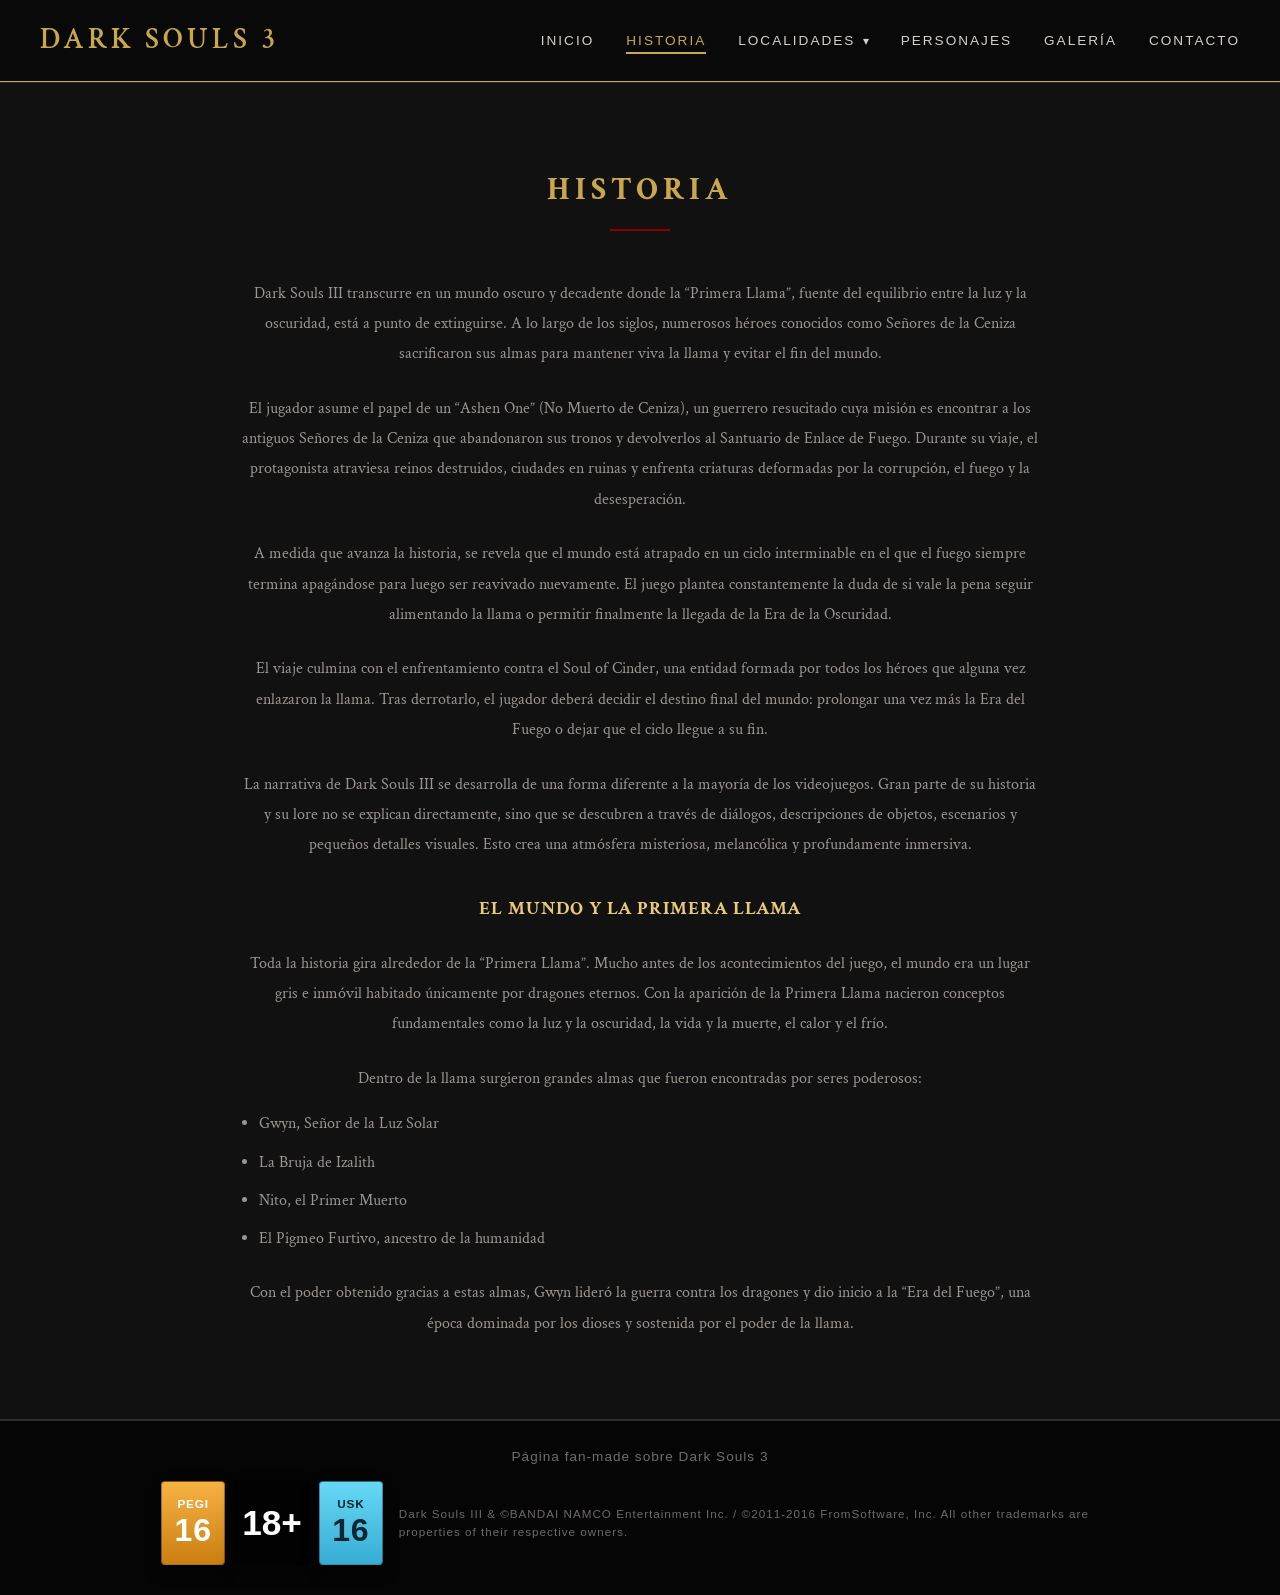
<file: historia.html>
<!DOCTYPE html>
<html lang="es">

<head>
    <meta charset="UTF-8">
    <meta name="viewport" content="width=device-width, initial-scale=1.0">
    <title>Dark Souls 3 - Historia</title>
    <link rel="preconnect" href="https://fonts.googleapis.com">
    <link rel="preconnect" href="https://fonts.gstatic.com" crossorigin>
    <link href="https://fonts.googleapis.com/css2?family=Crimson+Text:ital,wght@0,400;0,600;1,400&display=swap"
        rel="stylesheet">
    <link rel="stylesheet" href="css/styles.css">
</head>

<body>

    <!-- ===== HEADER ===== -->
    <header class="header">
        <div class="header-inner">
            <a href="index.html" class="logo">Dark Souls 3</a>
            <button class="nav-toggle" aria-label="Abrir menú" aria-expanded="false">
                <span></span>
                <span></span>
                <span></span>
            </button>
            <nav class="nav">
                <ul class="nav-lista">
                    <li><a href="index.html" class="nav-link">Inicio</a></li>
                    <li><a href="historia.html" class="nav-link nav-link--activo">Historia</a></li>
                    <li class="nav-item nav-item--dropdown">
                        <button type="button" class="nav-link nav-dropdown-toggle"
                            aria-expanded="false">Localidades</button>
                        <div class="nav-megamenu" id="nav-megamenu-localidades"></div>
                    </li>
                    <li><a href="personajes.html" class="nav-link">Personajes</a></li>
                    <li><a href="galeria.html" class="nav-link">Galería</a></li>
                    <li><button type="button" class="nav-link nav-contact-trigger" aria-haspopup="dialog"
                            aria-controls="contacto-modal" aria-expanded="false">Contacto</button></li>
                </ul>
            </nav>
        </div>
    </header>

    <!-- ===== MAIN ===== -->
    <main>

        <!-- ================================================
             SECCIÓN: HISTORIA
             Modifica los textos según quieras
             ================================================ -->
        <section class="seccion seccion-historia">
            <div class="contenedor">
                <h2 class="titulo-seccion">Historia</h2>
                <div class="historia-contenido">

                    <p class="historia-intro">
                        Dark Souls III transcurre en un mundo oscuro y decadente donde la “Primera Llama”, fuente del
                        equilibrio entre la luz y la oscuridad, está a punto de extinguirse. A lo largo de los siglos,
                        numerosos héroes conocidos como Señores de la Ceniza sacrificaron sus almas para mantener viva
                        la llama y evitar el fin del mundo.
                    </p>

                    <div id="historia-extra" class="historia-extra">
                        <p>
                            El jugador asume el papel de un “Ashen One” (No Muerto de Ceniza), un guerrero resucitado cuya
                            misión es encontrar a los antiguos Señores de la Ceniza que abandonaron sus tronos y devolverlos
                            al Santuario de Enlace de Fuego. Durante su viaje, el protagonista atraviesa reinos destruidos,
                            ciudades en ruinas y enfrenta criaturas deformadas por la corrupción, el fuego y la
                            desesperación.
                        </p>

                        <p>
                            A medida que avanza la historia, se revela que el mundo está atrapado en un ciclo interminable
                            en el que el fuego siempre termina apagándose para luego ser reavivado nuevamente. El juego
                            plantea constantemente la duda de si vale la pena seguir alimentando la llama o permitir
                            finalmente la llegada de la Era de la Oscuridad.
                        </p>

                        <p>
                            El viaje culmina con el enfrentamiento contra el Soul of Cinder, una entidad formada por todos
                            los héroes que alguna vez enlazaron la llama. Tras derrotarlo, el jugador deberá decidir el
                            destino final del mundo: prolongar una vez más la Era del Fuego o dejar que el ciclo llegue a su
                            fin.
                        </p>

                        <p>
                            La narrativa de Dark Souls III se desarrolla de una forma diferente a la mayoría de los
                            videojuegos. Gran parte de su historia y su lore no se explican directamente, sino que se
                            descubren a través de diálogos, descripciones de objetos, escenarios y pequeños detalles
                            visuales. Esto crea una atmósfera misteriosa, melancólica y profundamente inmersiva.
                        </p>

                        <h3 class="historia-subtitulo">El mundo y la Primera Llama</h3>

                        <p>
                            Toda la historia gira alrededor de la “Primera Llama”. Mucho antes de los acontecimientos del
                            juego, el mundo era un lugar gris e inmóvil habitado únicamente por dragones eternos. Con la
                            aparición de la Primera Llama nacieron conceptos fundamentales como la luz y la oscuridad, la
                            vida y la muerte, el calor y el frío.
                        </p>

                        <p>Dentro de la llama surgieron grandes almas que fueron encontradas por seres poderosos:</p>

                        <ul class="historia-lista">
                            <li>Gwyn, Señor de la Luz Solar</li>
                            <li>La Bruja de Izalith</li>
                            <li>Nito, el Primer Muerto</li>
                            <li>El Pigmeo Furtivo, ancestro de la humanidad</li>
                        </ul>

                        <p>
                            Con el poder obtenido gracias a estas almas, Gwyn lideró la guerra contra los dragones y dio
                            inicio a la “Era del Fuego”, una época dominada por los dioses y sostenida por el poder de la
                            llama.
                        </p>
                    </div>
                </div>
            </div>
        </section>

    </main>

    <!-- ===== FOOTER ===== -->
    <footer class="footer">
        <p class="footer-fanmade">Página fan-made sobre Dark Souls 3</p>
        <div class="footer-legal-wrap">
            <div class="footer-ratings" aria-label="Clasificaciones de edad del juego">
                <span class="rating-badge rating-badge--pegi" aria-label="Clasificación PEGI 16">
                    <small>PEGI</small>
                    <strong>16</strong>
                </span>
                <span class="rating-badge rating-badge--adults" aria-label="Clasificación mayores de 18 años">18+</span>
                <span class="rating-badge rating-badge--usk" aria-label="Clasificación USK 16">
                    <small>USK</small>
                    <strong>16</strong>
                </span>
            </div>
            <p class="footer-aviso">Dark Souls III &amp; ©BANDAI NAMCO Entertainment Inc. / ©2011-2016 FromSoftware,
                Inc. All other trademarks are properties of their respective owners.</p>
        </div>
    </footer>

    <div id="contacto-modal" class="contacto-modal" aria-hidden="true">
        <div class="contacto-modal-backdrop" data-contact-close></div>
        <div class="contacto-modal-dialog" role="dialog" aria-modal="true" aria-labelledby="contacto-modal-title">
            <button type="button" class="contacto-modal-close" data-contact-close
                aria-label="Cerrar formulario de contacto">×</button>
            <div class="contacto-panel">
                <div class="contacto-copy">
                    <p class="contacto-eyebrow">Contacto</p>
                    <h3 id="contacto-modal-title">Envía tu mensaje al Santuario</h3>
                    <p>Usa este formulario para consultas, sugerencias o comentarios sobre la fan page de Dark Souls 3.
                    </p>
                </div>
                <form class="contacto-form" action="#" method="post">
                    <div class="contacto-grid">
                        <div class="contacto-field">
                            <label for="nombre">Nombre</label>
                            <input type="text" id="nombre" name="nombre" placeholder="Tu nombre" required>
                        </div>
                        <div class="contacto-field">
                            <label for="correo">Correo</label>
                            <input type="email" id="correo" name="correo" placeholder="tuemail@ejemplo.com" required>
                        </div>
                        <div class="contacto-field contacto-field-full">
                            <label for="asunto">Asunto</label>
                            <input type="text" id="asunto" name="asunto" placeholder="Motivo del mensaje" required>
                        </div>
                        <div class="contacto-field contacto-field-full">
                            <label for="mensaje">Mensaje</label>
                            <textarea id="mensaje" name="mensaje" rows="6" placeholder="Escribe tu mensaje"
                                required></textarea>
                        </div>
                    </div>
                    <button type="submit" class="contacto-submit">Enviar mensaje</button>
                    <div class="contacto-status" role="status" aria-live="polite" aria-atomic="true"></div>
                </form>
            </div>
        </div>
    </div>

    <script src="js/script.js"></script>
</body>

</html>
</file>
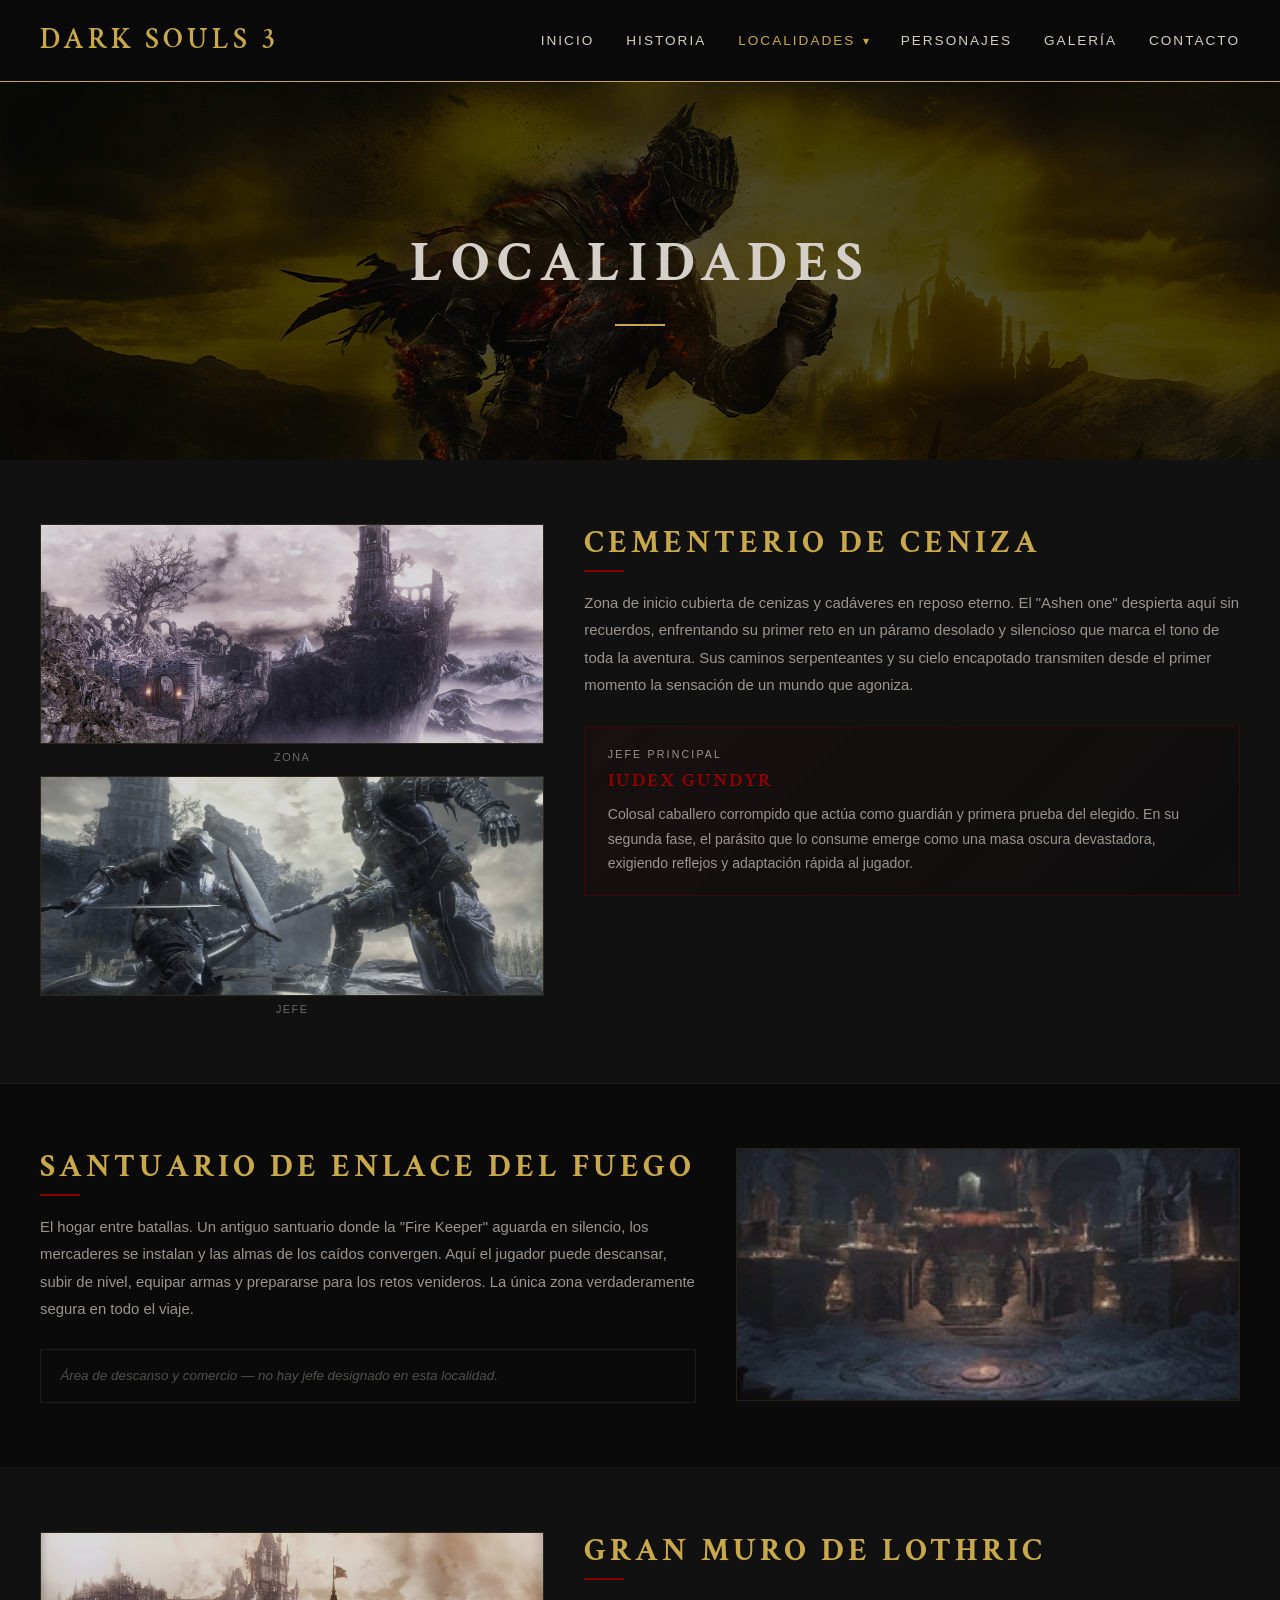
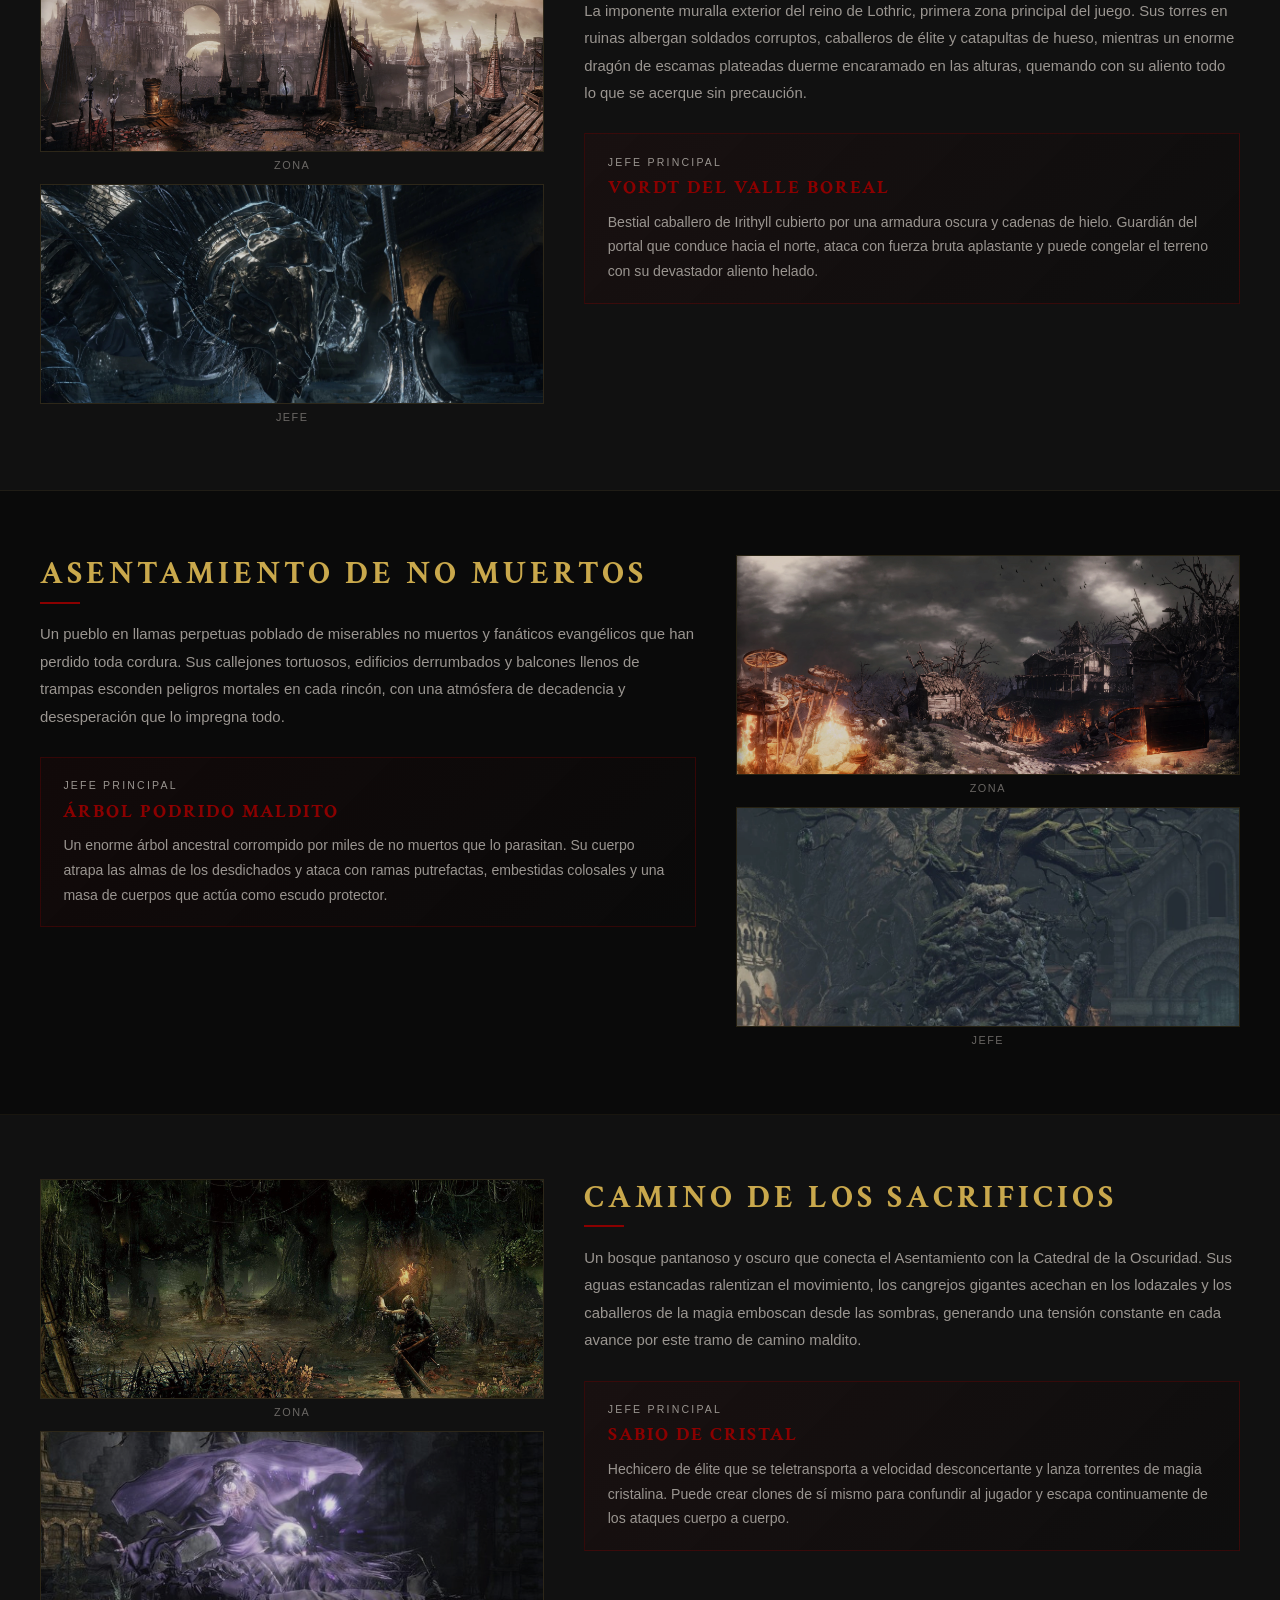
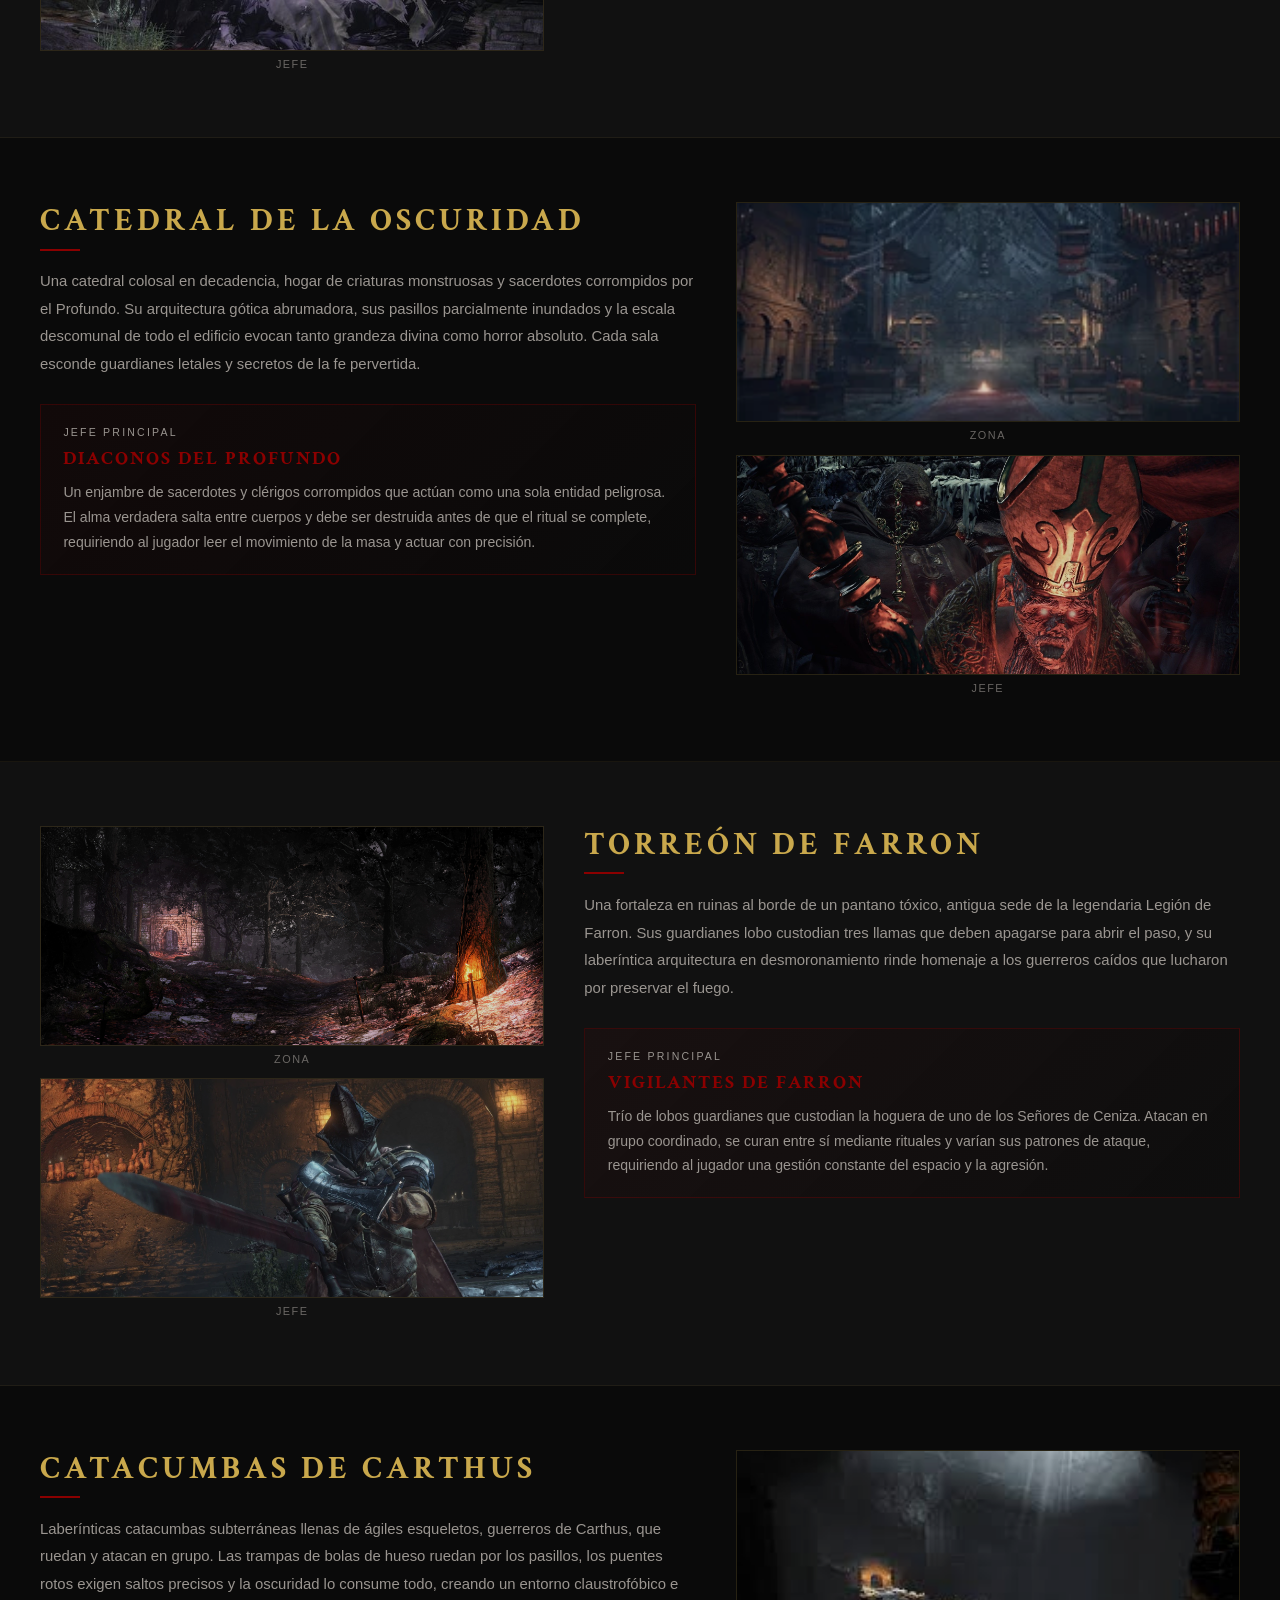
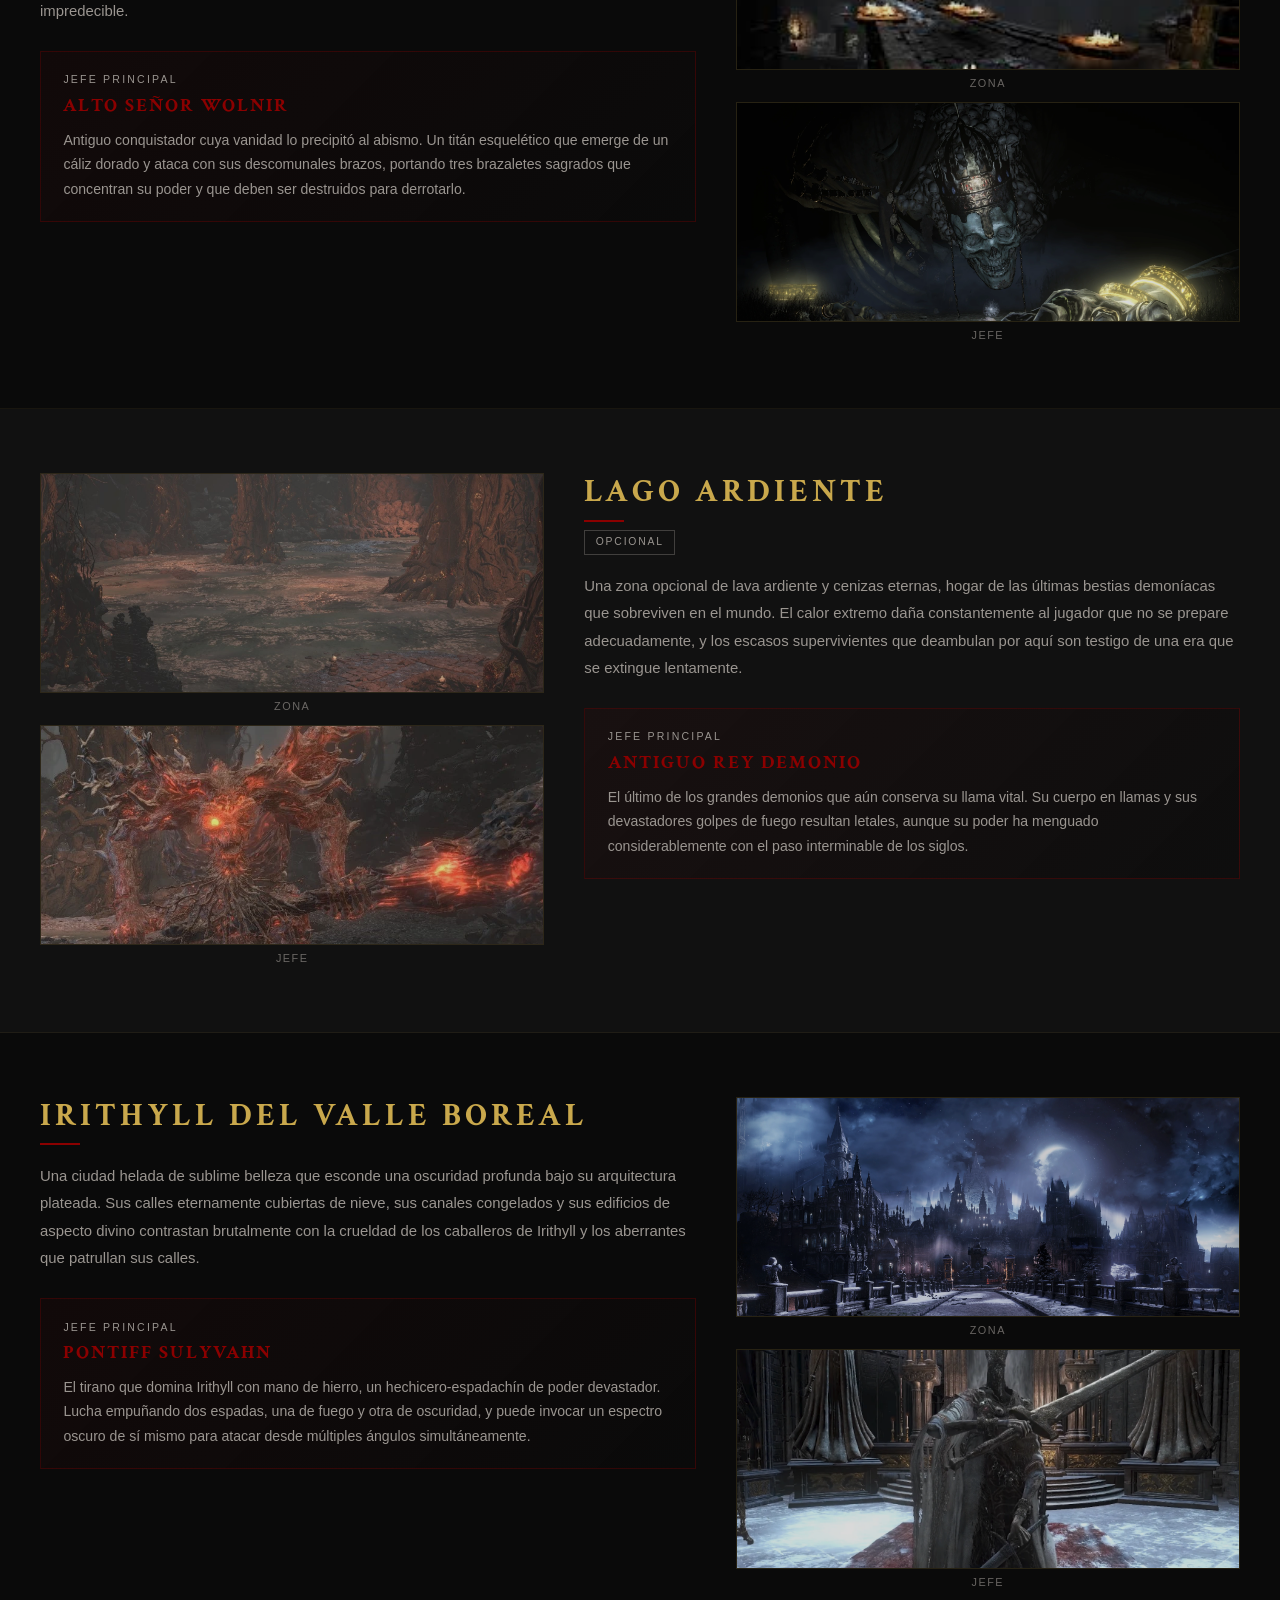
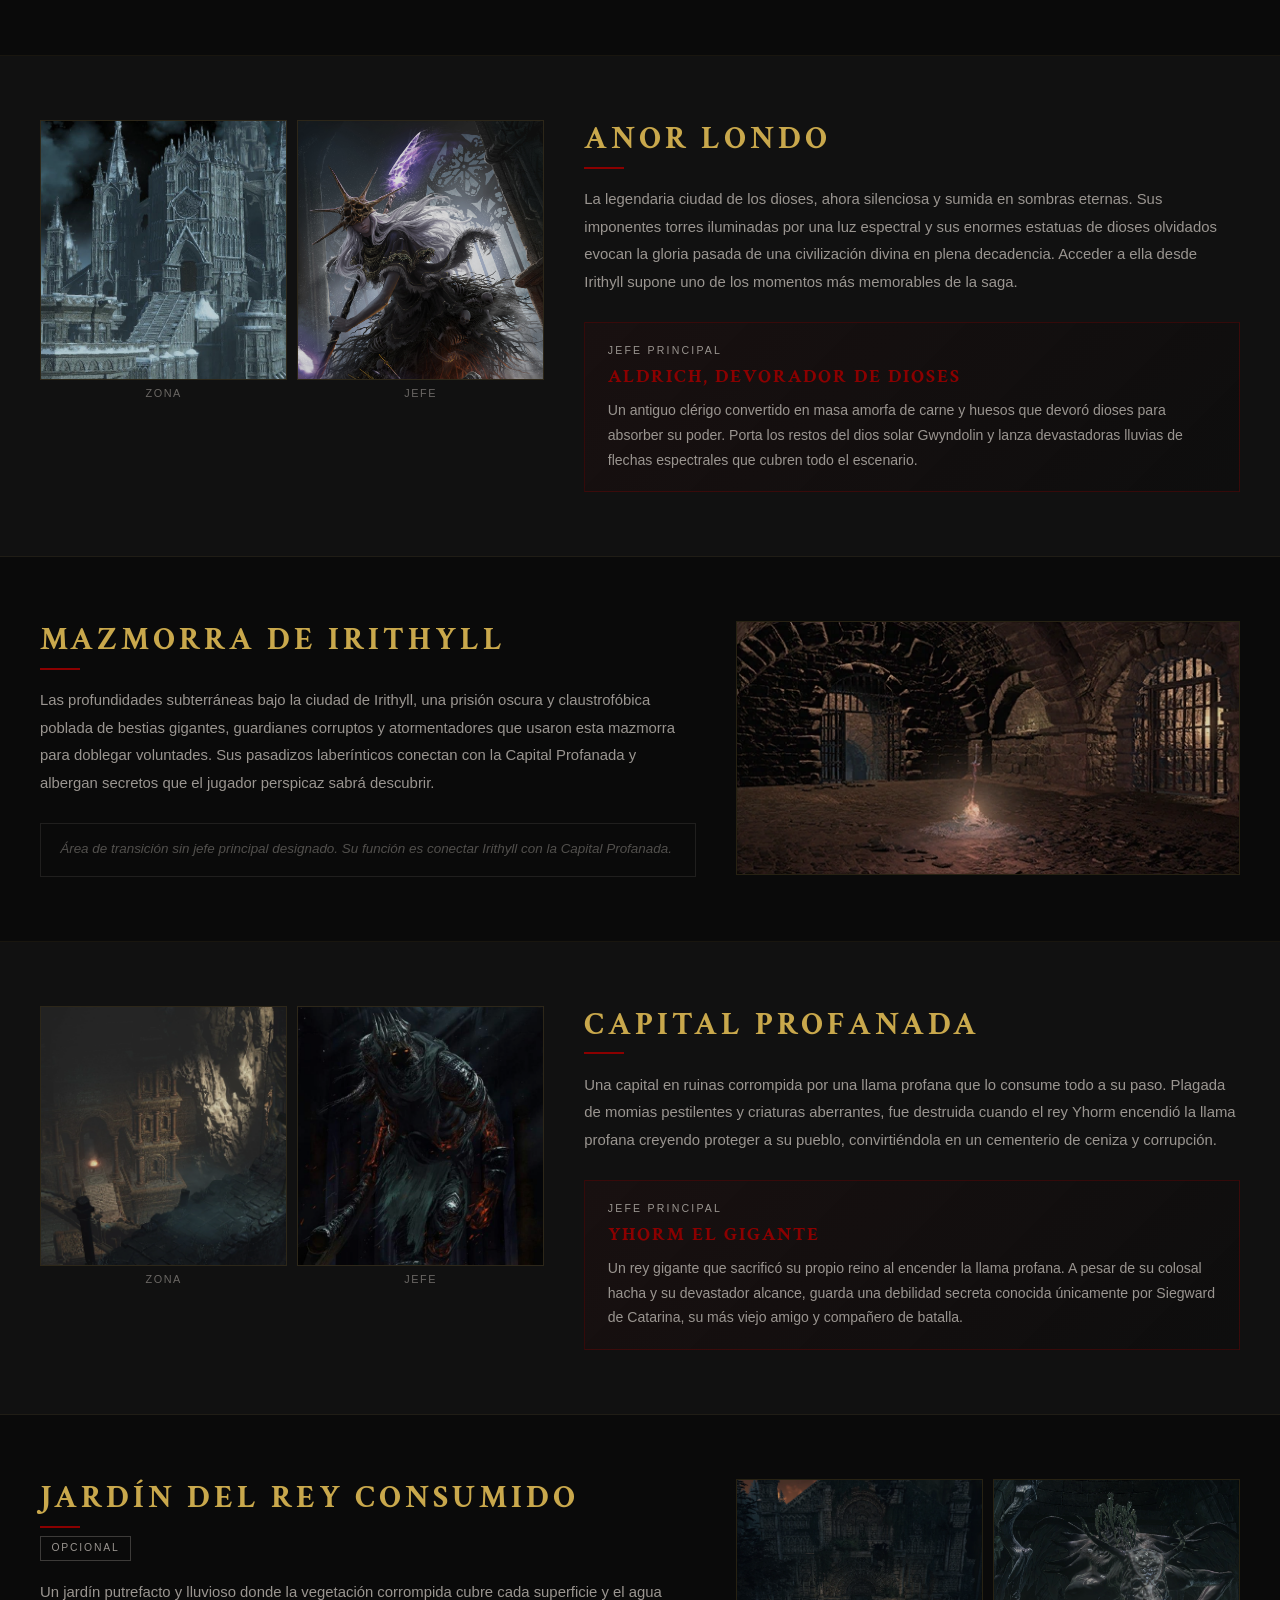
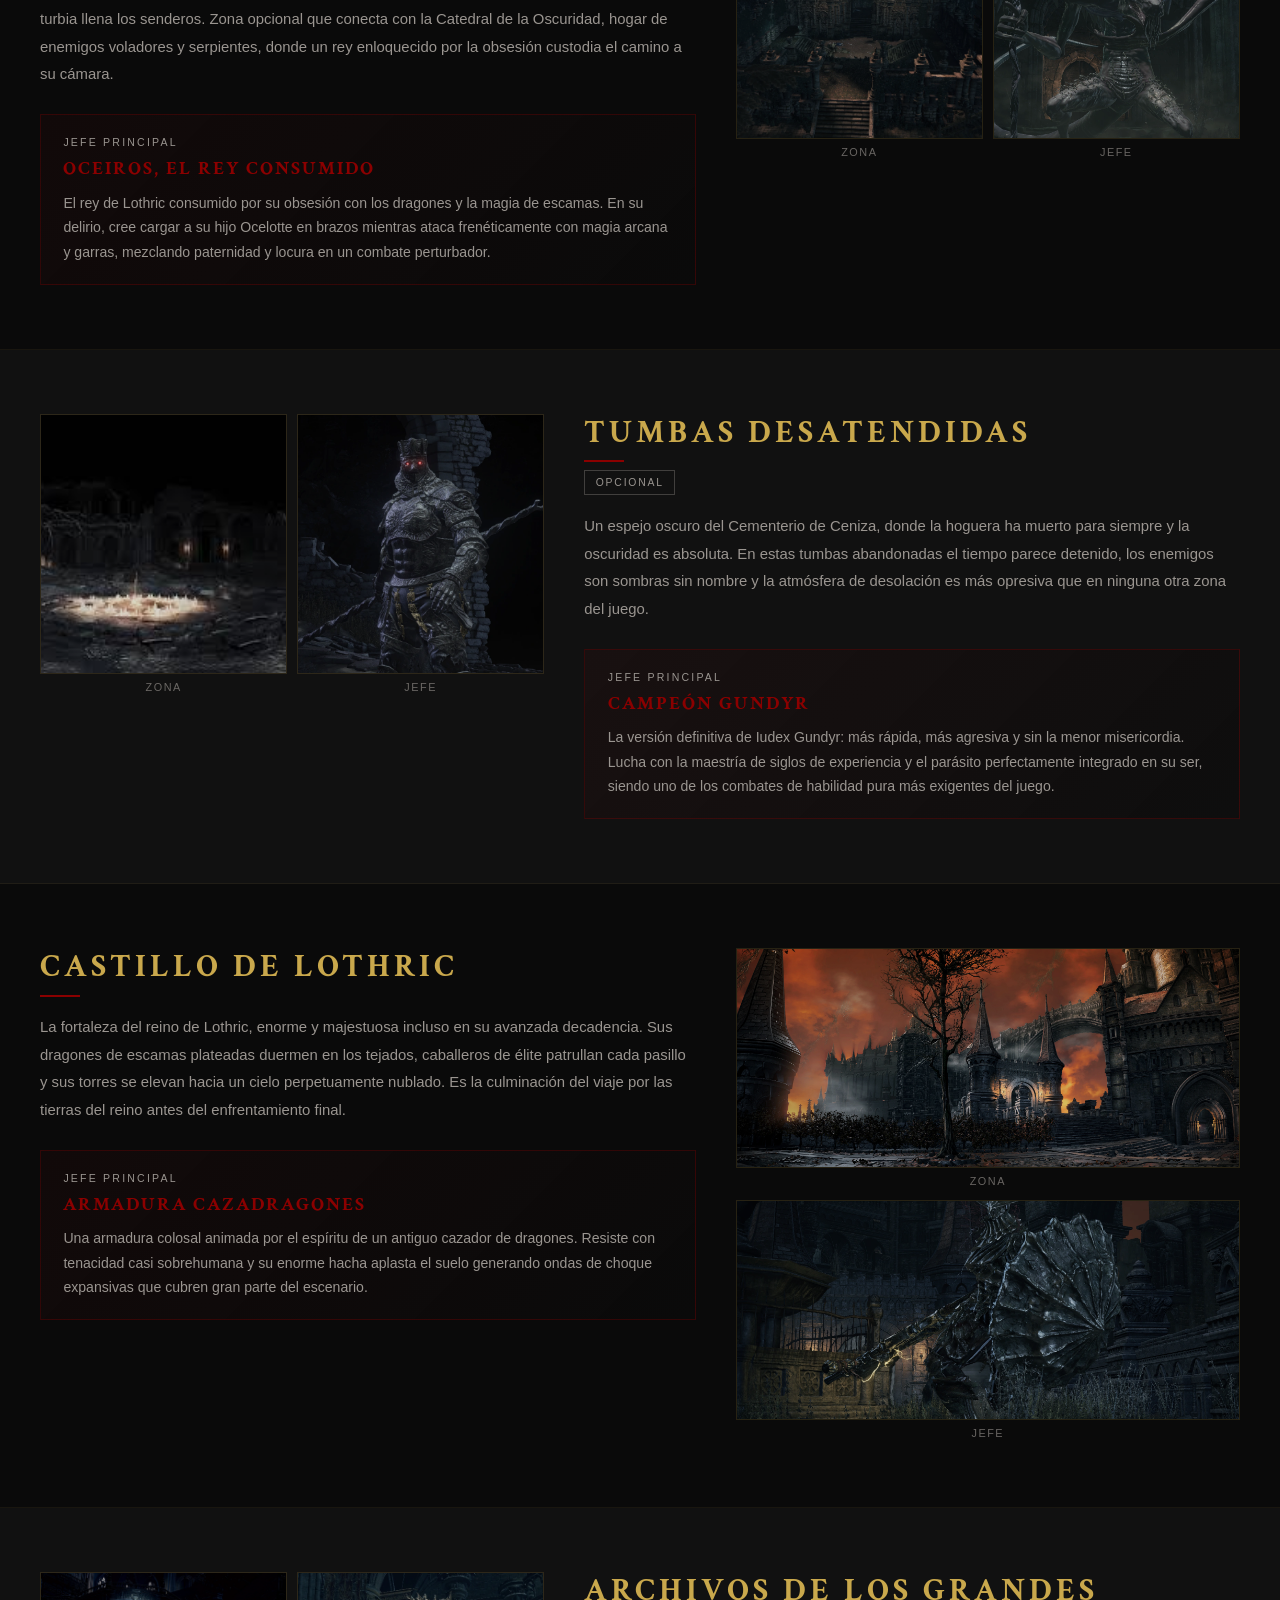
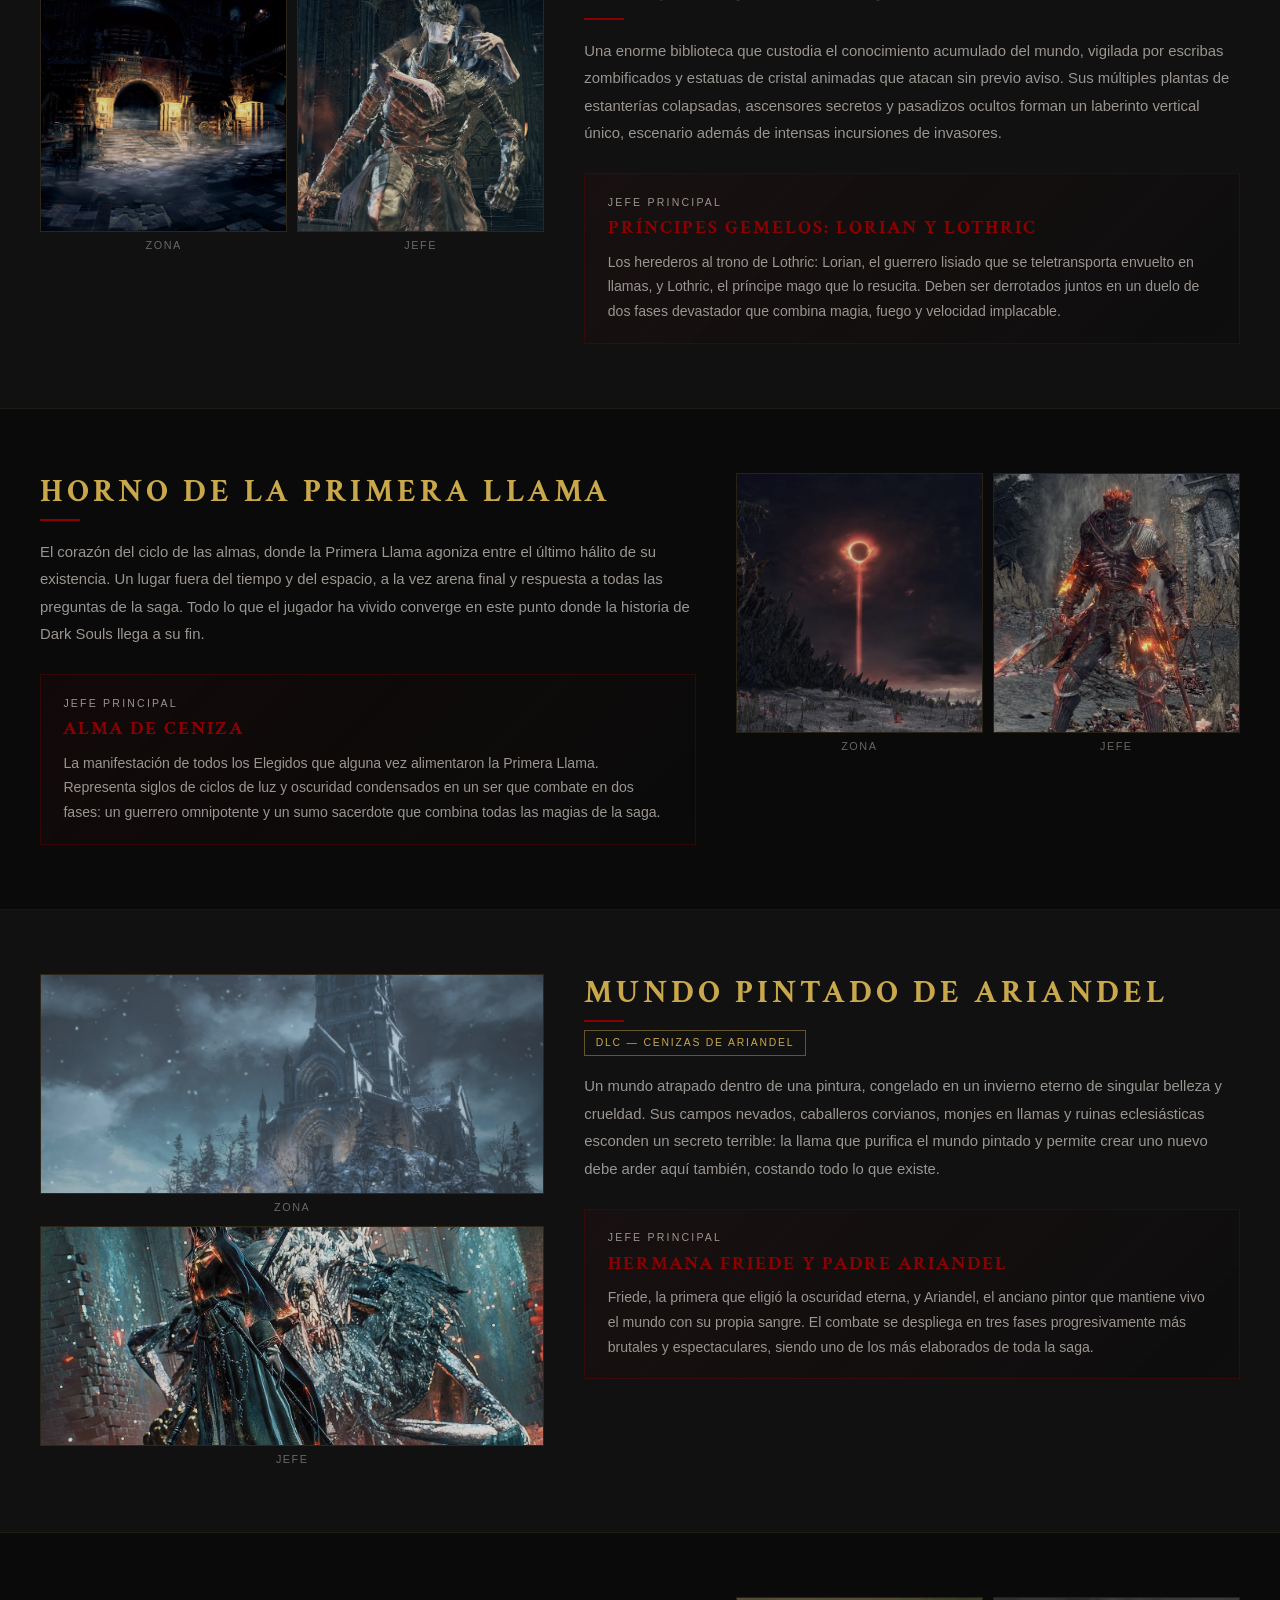
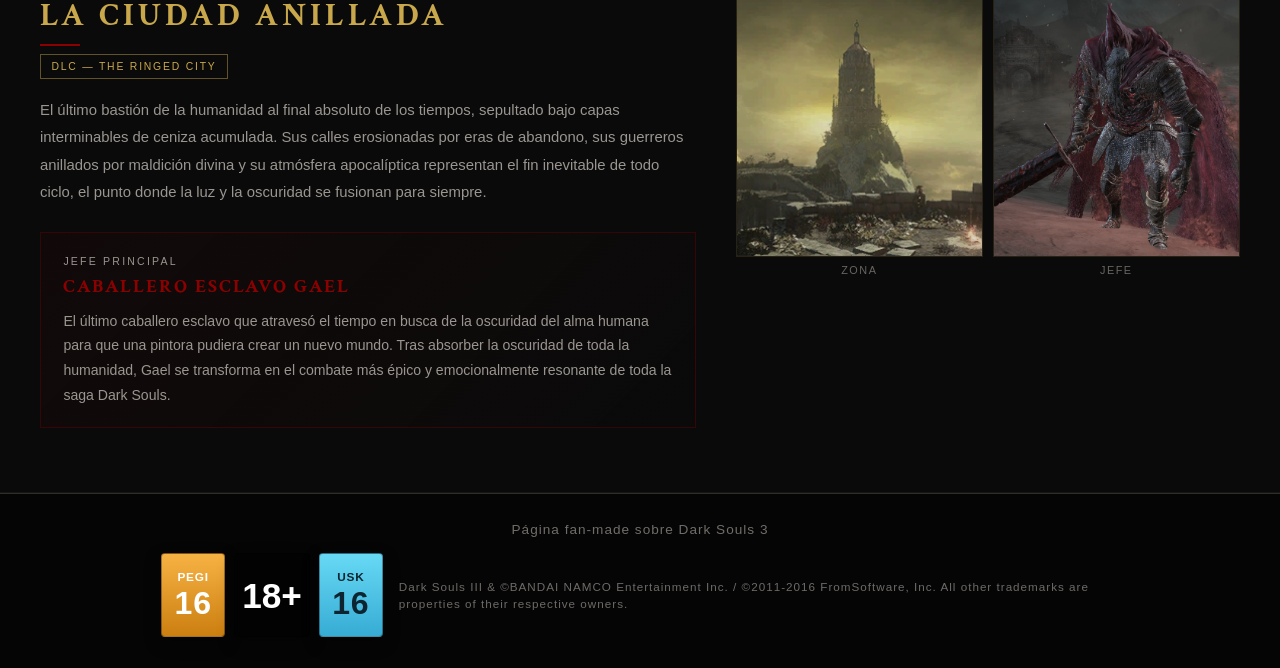
<file: localidades.html>
<!DOCTYPE html>
<html lang="es">
<head>
    <meta charset="UTF-8">
    <meta name="viewport" content="width=device-width, initial-scale=1.0">
    <title>Dark Souls 3 - Localidades</title>
    <link rel="preconnect" href="https://fonts.googleapis.com">
    <link rel="preconnect" href="https://fonts.gstatic.com" crossorigin>
    <link href="https://fonts.googleapis.com/css2?family=Crimson+Text:ital,wght@0,400;0,600;1,400&display=swap" rel="stylesheet">
    <link rel="stylesheet" href="css/styles.css">
</head>
<body>

    <!-- ===== HEADER ===== -->
    <header class="header">
        <div class="header-inner">
            <a href="index.html" class="logo">Dark Souls 3</a>
            <button class="nav-toggle" aria-label="Abrir menú" aria-expanded="false">
                <span></span>
                <span></span>
                <span></span>
            </button>
            <nav class="nav">
                <ul class="nav-lista">
                    <li><a href="index.html"       class="nav-link">Inicio</a></li>
                    <li><a href="historia.html"    class="nav-link">Historia</a></li>
                    <li class="nav-item nav-item--dropdown">
                        <button type="button" class="nav-link nav-dropdown-toggle nav-link--activo" aria-expanded="false">Localidades</button>
                        <div class="nav-megamenu" id="nav-megamenu-localidades"></div>
                    </li>
                    <li><a href="personajes.html"  class="nav-link">Personajes</a></li>
                    <li><a href="galeria.html"     class="nav-link">Galería</a></li>
                    <li><button type="button" class="nav-link nav-contact-trigger" aria-haspopup="dialog" aria-controls="contacto-modal" aria-expanded="false">Contacto</button></li>
                </ul>
            </nav>
        </div>
    </header>

    <!-- ===== BANNER ===== -->
    <div class="banner-pagina">
        <img src="imagenes/darksouls-hero2.jpg" alt="Localidades de Dark Souls 3" class="banner-img">
        <div class="banner-overlay">
            <h1 class="banner-titulo">Localidades</h1>
        </div>
    </div>

    <!-- ===== MAIN ===== -->
    <main>
        <section class="seccion-localidades">

            <!-- 01 · CEMENTERIO DE CENIZA -->
            <article class="localidad-item" id="cementerio">
                <div class="contenedor">
                    <div class="localidad-grid">
                        <div class="localidad-media">
                            <div class="localidad-img-duo">
                                <div>
                                    <img src="imagenes/zona-cementerio.webp" alt="Cementerio de Ceniza" class="localidad-img">
                                    <p class="localidad-img-label">Zona</p>
                                </div>
                                <div>
                                    <img src="imagenes/galeria-1.webp" alt="Iudex Gundyr" class="localidad-img">
                                    <p class="localidad-img-label">Jefe</p>
                                </div>
                            </div>
                        </div>
                        <div class="localidad-texto">
                            <div class="localidad-encabezado">
                                <h2 class="localidad-nombre">Cementerio de Ceniza</h2>
                            </div>
                            <p class="localidad-desc">
                                Zona de inicio cubierta de cenizas y cadáveres en reposo eterno. El "Ashen one" despierta aquí sin recuerdos, enfrentando su primer reto en un páramo desolado y silencioso que marca el tono de toda la aventura. Sus caminos serpenteantes y su cielo encapotado transmiten desde el primer momento la sensación de un mundo que agoniza.
                            </p>
                            <div class="localidad-jefe-card">
                                <span class="localidad-jefe-etiqueta">Jefe Principal</span>
                                <h3 class="localidad-jefe-nombre">Iudex Gundyr</h3>
                                <p class="localidad-jefe-desc">Colosal caballero corrompido que actúa como guardián y primera prueba del elegido. En su segunda fase, el parásito que lo consume emerge como una masa oscura devastadora, exigiendo reflejos y adaptación rápida al jugador.</p>
                            </div>
                        </div>
                    </div>
                </div>
            </article>

            <!-- 02 · SANTUARIO DE ENLACE DEL FUEGO -->
            <article class="localidad-item" id="santuario">
                <div class="contenedor">
                    <div class="localidad-grid">
                        <div class="localidad-media">
                            <img src="imagenes/zona-santuario.webp" alt="Santuario de Enlace del Fuego" class="localidad-img">
                        </div>
                        <div class="localidad-texto">
                            <div class="localidad-encabezado">
                                <h2 class="localidad-nombre">Santuario de Enlace del Fuego</h2>
                            </div>
                            <p class="localidad-desc">
                                El hogar entre batallas. Un antiguo santuario donde la "Fire Keeper" aguarda en silencio, los mercaderes se instalan y las almas de los caídos convergen. Aquí el jugador puede descansar, subir de nivel, equipar armas y prepararse para los retos venideros. La única zona verdaderamente segura en todo el viaje.
                            </p>
                            <div class="localidad-nota">
                                Área de descanso y comercio — no hay jefe designado en esta localidad.
                            </div>
                        </div>
                    </div>
                </div>
            </article>

            <!-- 03 · GRAN MURO DE LOTHRIC -->
            <article class="localidad-item" id="gran-muro">
                <div class="contenedor">
                    <div class="localidad-grid">
                        <div class="localidad-media">
                            <div class="localidad-img-duo">
                                <div>
                                    <img src="imagenes/zona-muro-lothric.webp" alt="Gran Muro de Lothric" class="localidad-img">
                                    <p class="localidad-img-label">Zona</p>
                                </div>
                                <div>
                                    <img src="imagenes/jefe-vordt.webp" alt="Vordt del Valle Boreal" class="localidad-img">
                                    <p class="localidad-img-label">Jefe</p>
                                </div>
                            </div>
                        </div>
                        <div class="localidad-texto">
                            <div class="localidad-encabezado">
                                <h2 class="localidad-nombre">Gran Muro de Lothric</h2>
                            </div>
                            <p class="localidad-desc">
                                La imponente muralla exterior del reino de Lothric, primera zona principal del juego. Sus torres en ruinas albergan soldados corruptos, caballeros de élite y catapultas de hueso, mientras un enorme dragón de escamas plateadas duerme encaramado en las alturas, quemando con su aliento todo lo que se acerque sin precaución.
                            </p>
                            <div class="localidad-jefe-card">
                                <span class="localidad-jefe-etiqueta">Jefe Principal</span>
                                <h3 class="localidad-jefe-nombre">Vordt del Valle Boreal</h3>
                                <p class="localidad-jefe-desc">Bestial caballero de Irithyll cubierto por una armadura oscura y cadenas de hielo. Guardián del portal que conduce hacia el norte, ataca con fuerza bruta aplastante y puede congelar el terreno con su devastador aliento helado.</p>
                            </div>
                        </div>
                    </div>
                </div>
            </article>

            <!-- 04 · ASENTAMIENTO DE NO MUERTOS -->
            <article class="localidad-item" id="asentamiento">
                <div class="contenedor">
                    <div class="localidad-grid">
                        <div class="localidad-media">
                            <div class="localidad-img-duo">
                                <div>
                                    <img src="imagenes/zona-asentamiento.webp" alt="Asentamiento de No Muertos" class="localidad-img">
                                    <p class="localidad-img-label">Zona</p>
                                </div>
                                <div>
                                    <img src="imagenes/jefe-arbol.webp" alt="Árbol Podrido Maldito" class="localidad-img">
                                    <p class="localidad-img-label">Jefe</p>
                                </div>
                            </div>
                        </div>
                        <div class="localidad-texto">
                            <div class="localidad-encabezado">
                                <h2 class="localidad-nombre">Asentamiento de No Muertos</h2>
                            </div>
                            <p class="localidad-desc">
                                Un pueblo en llamas perpetuas poblado de miserables no muertos y fanáticos evangélicos que han perdido toda cordura. Sus callejones tortuosos, edificios derrumbados y balcones llenos de trampas esconden peligros mortales en cada rincón, con una atmósfera de decadencia y desesperación que lo impregna todo.
                            </p>
                            <div class="localidad-jefe-card">
                                <span class="localidad-jefe-etiqueta">Jefe Principal</span>
                                <h3 class="localidad-jefe-nombre">Árbol Podrido Maldito</h3>
                                <p class="localidad-jefe-desc">Un enorme árbol ancestral corrompido por miles de no muertos que lo parasitan. Su cuerpo atrapa las almas de los desdichados y ataca con ramas putrefactas, embestidas colosales y una masa de cuerpos que actúa como escudo protector.</p>
                            </div>
                        </div>
                    </div>
                </div>
            </article>

            <!-- 05 · CAMINO DE LOS SACRIFICIOS -->
            <article class="localidad-item" id="camino-sacrificios">
                <div class="contenedor">
                    <div class="localidad-grid">
                        <div class="localidad-media">
                            <div class="localidad-img-duo">
                                <div>
                                    <img src="imagenes/zona-camino-sacrificios.jpg" alt="Camino de los Sacrificios" class="localidad-img">
                                    <p class="localidad-img-label">Zona</p>
                                </div>
                                <div>
                                    <img src="imagenes/jefe-sabio.jpg" alt="Sabio de Cristal" class="localidad-img">
                                    <p class="localidad-img-label">Jefe</p>
                                </div>
                            </div>
                        </div>
                        <div class="localidad-texto">
                            <div class="localidad-encabezado">
                                <h2 class="localidad-nombre">Camino de los Sacrificios</h2>
                            </div>
                            <p class="localidad-desc">
                                Un bosque pantanoso y oscuro que conecta el Asentamiento con la Catedral de la Oscuridad. Sus aguas estancadas ralentizan el movimiento, los cangrejos gigantes acechan en los lodazales y los caballeros de la magia emboscan desde las sombras, generando una tensión constante en cada avance por este tramo de camino maldito.
                            </p>
                            <div class="localidad-jefe-card">
                                <span class="localidad-jefe-etiqueta">Jefe Principal</span>
                                <h3 class="localidad-jefe-nombre">Sabio de Cristal</h3>
                                <p class="localidad-jefe-desc">Hechicero de élite que se teletransporta a velocidad desconcertante y lanza torrentes de magia cristalina. Puede crear clones de sí mismo para confundir al jugador y escapa continuamente de los ataques cuerpo a cuerpo.</p>
                            </div>
                        </div>
                    </div>
                </div>
            </article>

            <!-- 06 · CATEDRAL DE LA OSCURIDAD -->
            <article class="localidad-item" id="catedral-oscuridad">
                <div class="contenedor">
                    <div class="localidad-grid">
                        <div class="localidad-media">
                            <div class="localidad-img-duo">
                                <div>
                                    <img src="imagenes/zona-catedral-oscuridad.webp" alt="Catedral de la Oscuridad" class="localidad-img">
                                    <p class="localidad-img-label">Zona</p>
                                </div>
                                <div>
                                    <img src="imagenes/jefe-diaconos.jpg" alt="Diaconos del Profundo" class="localidad-img">
                                    <p class="localidad-img-label">Jefe</p>
                                </div>
                            </div>
                        </div>
                        <div class="localidad-texto">
                            <div class="localidad-encabezado">
                                <h2 class="localidad-nombre">Catedral de la Oscuridad</h2>
                            </div>
                            <p class="localidad-desc">
                                Una catedral colosal en decadencia, hogar de criaturas monstruosas y sacerdotes corrompidos por el Profundo. Su arquitectura gótica abrumadora, sus pasillos parcialmente inundados y la escala descomunal de todo el edificio evocan tanto grandeza divina como horror absoluto. Cada sala esconde guardianes letales y secretos de la fe pervertida.
                            </p>
                            <div class="localidad-jefe-card">
                                <span class="localidad-jefe-etiqueta">Jefe Principal</span>
                                <h3 class="localidad-jefe-nombre">Diaconos del Profundo</h3>
                                <p class="localidad-jefe-desc">Un enjambre de sacerdotes y clérigos corrompidos que actúan como una sola entidad peligrosa. El alma verdadera salta entre cuerpos y debe ser destruida antes de que el ritual se complete, requiriendo al jugador leer el movimiento de la masa y actuar con precisión.</p>
                            </div>
                        </div>
                    </div>
                </div>
            </article>

            <!-- 07 · TORREÓN DE FARRON -->
            <article class="localidad-item" id="torreon-farron">
                <div class="contenedor">
                    <div class="localidad-grid">
                        <div class="localidad-media">
                            <div class="localidad-img-duo">
                                <div>
                                    <img src="imagenes/zona-torreon-farron.webp" alt="Torreón de Farron" class="localidad-img">
                                    <p class="localidad-img-label">Zona</p>
                                </div>
                                <div>
                                    <img src="imagenes/jefe-vigilantes.webp" alt="Vigilantes de Farron" class="localidad-img">
                                    <p class="localidad-img-label">Jefe</p>
                                </div>
                            </div>
                        </div>
                        <div class="localidad-texto">
                            <div class="localidad-encabezado">
                                <h2 class="localidad-nombre">Torreón de Farron</h2>
                            </div>
                            <p class="localidad-desc">
                                Una fortaleza en ruinas al borde de un pantano tóxico, antigua sede de la legendaria Legión de Farron. Sus guardianes lobo custodian tres llamas que deben apagarse para abrir el paso, y su laberíntica arquitectura en desmoronamiento rinde homenaje a los guerreros caídos que lucharon por preservar el fuego.
                            </p>
                            <div class="localidad-jefe-card">
                                <span class="localidad-jefe-etiqueta">Jefe Principal</span>
                                <h3 class="localidad-jefe-nombre">Vigilantes de Farron</h3>
                                <p class="localidad-jefe-desc">Trío de lobos guardianes que custodian la hoguera de uno de los Señores de Ceniza. Atacan en grupo coordinado, se curan entre sí mediante rituales y varían sus patrones de ataque, requiriendo al jugador una gestión constante del espacio y la agresión.</p>
                            </div>
                        </div>
                    </div>
                </div>
            </article>

            <!-- 08 · CATACUMBAS DE CARTHUS -->
            <article class="localidad-item" id="catacumbas-carthus">
                <div class="contenedor">
                    <div class="localidad-grid">
                        <div class="localidad-media">
                            <div class="localidad-img-duo">
                                <div>
                                    <img src="imagenes/zona-catacumbas.jpg" alt="Catacumbas de Carthus" class="localidad-img">
                                    <p class="localidad-img-label">Zona</p>
                                </div>
                                <div>
                                    <img src="imagenes/jefe-wolnir.webp" alt="Alto Señor Wolnir" class="localidad-img">
                                    <p class="localidad-img-label">Jefe</p>
                                </div>
                            </div>
                        </div>
                        <div class="localidad-texto">
                            <div class="localidad-encabezado">
                                <h2 class="localidad-nombre">Catacumbas de Carthus</h2>
                            </div>
                            <p class="localidad-desc">
                                Laberínticas catacumbas subterráneas llenas de  ágiles esqueletos, guerreros de Carthus, que ruedan y atacan en grupo. Las trampas de bolas de hueso ruedan por los pasillos, los puentes rotos exigen saltos precisos y la oscuridad lo consume todo, creando un entorno claustrofóbico e impredecible.
                            </p>
                            <div class="localidad-jefe-card">
                                <span class="localidad-jefe-etiqueta">Jefe Principal</span>
                                <h3 class="localidad-jefe-nombre">Alto Señor Wolnir</h3>
                                <p class="localidad-jefe-desc">Antiguo conquistador cuya vanidad lo precipitó al abismo. Un titán esquelético que emerge de un cáliz dorado y ataca con sus descomunales brazos, portando tres brazaletes sagrados que concentran su poder y que deben ser destruidos para derrotarlo.</p>
                            </div>
                        </div>
                    </div>
                </div>
            </article>

            <!-- 09 · LAGO ARDIENTE (Opcional) -->
            <article class="localidad-item" id="lago-ardiente">
                <div class="contenedor">
                    <div class="localidad-grid">
                        <div class="localidad-media">
                            <div class="localidad-img-duo">
                                <div>
                                    <img src="imagenes/zona-lago-ardiente.jpg" alt="Lago Ardiente" class="localidad-img">
                                    <p class="localidad-img-label">Zona</p>
                                </div>
                                <div>
                                    <img src="imagenes/jefe-rey-demonio.webp" alt="Antiguo Rey Demonio" class="localidad-img">
                                    <p class="localidad-img-label">Jefe</p>
                                </div>
                            </div>
                        </div>
                        <div class="localidad-texto">
                            <div class="localidad-encabezado">
                                <h2 class="localidad-nombre">Lago Ardiente</h2>
                                <div class="localidad-badges">
                                    <span class="localidad-badge localidad-badge--opcional">Opcional</span>
                                </div>
                            </div>
                            <p class="localidad-desc">
                                Una zona opcional de lava ardiente y cenizas eternas, hogar de las últimas bestias demoníacas que sobreviven en el mundo. El calor extremo daña constantemente al jugador que no se prepare adecuadamente, y los escasos supervivientes que deambulan por aquí son testigo de una era que se extingue lentamente.
                            </p>
                            <div class="localidad-jefe-card">
                                <span class="localidad-jefe-etiqueta">Jefe Principal</span>
                                <h3 class="localidad-jefe-nombre">Antiguo Rey Demonio</h3>
                                <p class="localidad-jefe-desc">El último de los grandes demonios que aún conserva su llama vital. Su cuerpo en llamas y sus devastadores golpes de fuego resultan letales, aunque su poder ha menguado considerablemente con el paso interminable de los siglos.</p>
                            </div>
                        </div>
                    </div>
                </div>
            </article>

            <!-- 10 · IRITHYLL DEL VALLE BOREAL -->
            <article class="localidad-item" id="irithyll">
                <div class="contenedor">
                    <div class="localidad-grid">
                        <div class="localidad-media">
                            <div class="localidad-img-duo">
                                <div>
                                    <img src="imagenes/zona-irithyll.webp" alt="Irithyll del Valle Boreal" class="localidad-img">
                                    <p class="localidad-img-label">Zona</p>
                                </div>
                                <div>
                                    <img src="imagenes/jefe-pontifice.webp" alt="Pontiff Sulyvahn" class="localidad-img">
                                    <p class="localidad-img-label">Jefe</p>
                                </div>
                            </div>
                        </div>
                        <div class="localidad-texto">
                            <div class="localidad-encabezado">
                                <h2 class="localidad-nombre">Irithyll del Valle Boreal</h2>
                            </div>
                            <p class="localidad-desc">
                                Una ciudad helada de sublime belleza que esconde una oscuridad profunda bajo su arquitectura plateada. Sus calles eternamente cubiertas de nieve, sus canales congelados y sus edificios de aspecto divino contrastan brutalmente con la crueldad de los caballeros de Irithyll y los aberrantes que patrullan sus calles.
                            </p>
                            <div class="localidad-jefe-card">
                                <span class="localidad-jefe-etiqueta">Jefe Principal</span>
                                <h3 class="localidad-jefe-nombre">Pontiff Sulyvahn</h3>
                                <p class="localidad-jefe-desc">El tirano que domina Irithyll con mano de hierro, un hechicero-espadachín de poder devastador. Lucha empuñando dos espadas, una de fuego y otra de oscuridad, y puede invocar un espectro oscuro de sí mismo para atacar desde múltiples ángulos simultáneamente.</p>
                            </div>
                        </div>
                    </div>
                </div>
            </article>

            <!-- 11 · ANOR LONDO -->
            <article class="localidad-item" id="anor-londo">
                <div class="contenedor">
                    <div class="localidad-grid">
                        <div class="localidad-media">
                            <div class="localidad-img-duo--side">
                                <div>
                                    <img src="imagenes/zona-anor-londo.jpg" alt="Anor Londo" class="localidad-img">
                                    <p class="localidad-img-label">Zona</p>
                                </div>
                                <div>
                                    <img src="imagenes/jefe-aldrich.jpg" alt="Aldrich, Devorador de Dioses" class="localidad-img">
                                    <p class="localidad-img-label">Jefe</p>
                                </div>
                            </div>
                        </div>
                        <div class="localidad-texto">
                            <div class="localidad-encabezado">
                                <h2 class="localidad-nombre">Anor Londo</h2>
                            </div>
                            <p class="localidad-desc">
                                La legendaria ciudad de los dioses, ahora silenciosa y sumida en sombras eternas. Sus imponentes torres iluminadas por una luz espectral y sus enormes estatuas de dioses olvidados evocan la gloria pasada de una civilización divina en plena decadencia. Acceder a ella desde Irithyll supone uno de los momentos más memorables de la saga.
                            </p>
                            <div class="localidad-jefe-card">
                                <span class="localidad-jefe-etiqueta">Jefe Principal</span>
                                <h3 class="localidad-jefe-nombre">Aldrich, Devorador de Dioses</h3>
                                <p class="localidad-jefe-desc">Un antiguo clérigo convertido en masa amorfa de carne y huesos que devoró dioses para absorber su poder. Porta los restos del dios solar Gwyndolin y lanza devastadoras lluvias de flechas espectrales que cubren todo el escenario.</p>
                            </div>
                        </div>
                    </div>
                </div>
            </article>

            <!-- 12 · MAZMORRA DE IRITHYLL -->
            <article class="localidad-item" id="mazmorra-irithyll">
                <div class="contenedor">
                    <div class="localidad-grid">
                        <div class="localidad-media">
                            <img src="imagenes/zona-mazmorra-irithyll.webp" alt="Mazmorra de Irithyll" class="localidad-img">
                        </div>
                        <div class="localidad-texto">
                            <div class="localidad-encabezado">
                                <h2 class="localidad-nombre">Mazmorra de Irithyll</h2>
                            </div>
                            <p class="localidad-desc">
                                Las profundidades subterráneas bajo la ciudad de Irithyll, una prisión oscura y claustrofóbica poblada de bestias gigantes, guardianes corruptos y atormentadores que usaron esta mazmorra para doblegar voluntades. Sus pasadizos laberínticos conectan con la Capital Profanada y albergan secretos que el jugador perspicaz sabrá descubrir.
                            </p>
                            <div class="localidad-nota">
                                Área de transición sin jefe principal designado. Su función es conectar Irithyll con la Capital Profanada.
                            </div>
                        </div>
                    </div>
                </div>
            </article>

            <!-- 13 · CAPITAL PROFANADA -->
            <article class="localidad-item" id="capital-profanada">
                <div class="contenedor">
                    <div class="localidad-grid">
                        <div class="localidad-media">
                            <div class="localidad-img-duo--side">
                                <div>
                                    <img src="imagenes/zona-capital-profanada.webp" alt="Capital Profanada" class="localidad-img">
                                    <p class="localidad-img-label">Zona</p>
                                </div>
                                <div>
                                    <img src="imagenes/jefe-yhorm.jpeg" alt="Yhorm el Gigante" class="localidad-img">
                                    <p class="localidad-img-label">Jefe</p>
                                </div>
                            </div>
                        </div>
                        <div class="localidad-texto">
                            <div class="localidad-encabezado">
                                <h2 class="localidad-nombre">Capital Profanada</h2>
                            </div>
                            <p class="localidad-desc">
                                Una capital en ruinas corrompida por una llama profana que lo consume todo a su paso. Plagada de momias pestilentes y criaturas aberrantes, fue destruida cuando el rey Yhorm encendió la llama profana creyendo proteger a su pueblo, convirtiéndola en un cementerio de ceniza y corrupción.
                            </p>
                            <div class="localidad-jefe-card">
                                <span class="localidad-jefe-etiqueta">Jefe Principal</span>
                                <h3 class="localidad-jefe-nombre">Yhorm el Gigante</h3>
                                <p class="localidad-jefe-desc">Un rey gigante que sacrificó su propio reino al encender la llama profana. A pesar de su colosal hacha y su devastador alcance, guarda una debilidad secreta conocida únicamente por Siegward de Catarina, su más viejo amigo y compañero de batalla.</p>
                            </div>
                        </div>
                    </div>
                </div>
            </article>

            <!-- 14 · JARDÍN DEL REY CONSUMIDO (Opcional) -->
            <article class="localidad-item" id="jardin-consumido">
                <div class="contenedor">
                    <div class="localidad-grid">
                        <div class="localidad-media">
                            <div class="localidad-img-duo--side">
                                <div>
                                    <img src="imagenes/zona-rey-consumido.webp" alt="Jardín del Rey Consumido" class="localidad-img">
                                    <p class="localidad-img-label">Zona</p>
                                </div>
                                <div>
                                    <img src="imagenes/jefe-oceiros.webp" alt="Oceiros, el Rey Consumido" class="localidad-img">
                                    <p class="localidad-img-label">Jefe</p>
                                </div>
                            </div>
                        </div>
                        <div class="localidad-texto">
                            <div class="localidad-encabezado">
                                <h2 class="localidad-nombre">Jardín del Rey Consumido</h2>
                                <div class="localidad-badges">
                                    <span class="localidad-badge localidad-badge--opcional">Opcional</span>
                                </div>
                            </div>
                            <p class="localidad-desc">
                                Un jardín putrefacto y lluvioso donde la vegetación corrompida cubre cada superficie y el agua turbia llena los senderos. Zona opcional que conecta con la Catedral de la Oscuridad, hogar de enemigos voladores y serpientes, donde un rey enloquecido por la obsesión custodia el camino a su cámara.
                            </p>
                            <div class="localidad-jefe-card">
                                <span class="localidad-jefe-etiqueta">Jefe Principal</span>
                                <h3 class="localidad-jefe-nombre">Oceiros, el Rey Consumido</h3>
                                <p class="localidad-jefe-desc">El rey de Lothric consumido por su obsesión con los dragones y la magia de escamas. En su delirio, cree cargar a su hijo Ocelotte en brazos mientras ataca frenéticamente con magia arcana y garras, mezclando paternidad y locura en un combate perturbador.</p>
                            </div>
                        </div>
                    </div>
                </div>
            </article>

            <!-- 15 · TUMBAS DESATENDIDAS (Opcional) -->
            <article class="localidad-item" id="tumbas-desatendidas">
                <div class="contenedor">
                    <div class="localidad-grid">
                        <div class="localidad-media">
                            <div class="localidad-img-duo--side">
                                <div>
                                    <img src="imagenes/zona-tumbas-desatendidas.jpg" alt="Tumbas Desatendidas" class="localidad-img">
                                    <p class="localidad-img-label">Zona</p>
                                </div>
                                <div>
                                    <img src="imagenes/jefe-campeon-gundyr.webp" alt="Campeón Gundyr" class="localidad-img">
                                    <p class="localidad-img-label">Jefe</p>
                                </div>
                            </div>
                        </div>
                        <div class="localidad-texto">
                            <div class="localidad-encabezado">
                                <h2 class="localidad-nombre">Tumbas Desatendidas</h2>
                                <div class="localidad-badges">
                                    <span class="localidad-badge localidad-badge--opcional">Opcional</span>
                                </div>
                            </div>
                            <p class="localidad-desc">
                                Un espejo oscuro del Cementerio de Ceniza, donde la hoguera ha muerto para siempre y la oscuridad es absoluta. En estas tumbas abandonadas el tiempo parece detenido, los enemigos son sombras sin nombre y la atmósfera de desolación es más opresiva que en ninguna otra zona del juego.
                            </p>
                            <div class="localidad-jefe-card">
                                <span class="localidad-jefe-etiqueta">Jefe Principal</span>
                                <h3 class="localidad-jefe-nombre">Campeón Gundyr</h3>
                                <p class="localidad-jefe-desc">La versión definitiva de Iudex Gundyr: más rápida, más agresiva y sin la menor misericordia. Lucha con la maestría de siglos de experiencia y el parásito perfectamente integrado en su ser, siendo uno de los combates de habilidad pura más exigentes del juego.</p>
                            </div>
                        </div>
                    </div>
                </div>
            </article>

            <!-- 16 · CASTILLO DE LOTHRIC -->
            <article class="localidad-item" id="castillo-lothric">
                <div class="contenedor">
                    <div class="localidad-grid">
                        <div class="localidad-media">
                            <div class="localidad-img-duo">
                                <div>
                                    <img src="imagenes/zona-castillo-lothric.webp" alt="Castillo de Lothric" class="localidad-img">
                                    <p class="localidad-img-label">Zona</p>
                                </div>
                                <div>
                                    <img src="imagenes/jefe-cazadragones.webp" alt="Armadura Cazadragones" class="localidad-img">
                                    <p class="localidad-img-label">Jefe</p>
                                </div>
                            </div>
                        </div>
                        <div class="localidad-texto">
                            <div class="localidad-encabezado">
                                <h2 class="localidad-nombre">Castillo de Lothric</h2>
                            </div>
                            <p class="localidad-desc">
                                La fortaleza del reino de Lothric, enorme y majestuosa incluso en su avanzada decadencia. Sus dragones de escamas plateadas duermen en los tejados, caballeros de élite patrullan cada pasillo y sus torres se elevan hacia un cielo perpetuamente nublado. Es la culminación del viaje por las tierras del reino antes del enfrentamiento final.
                            </p>
                            <div class="localidad-jefe-card">
                                <span class="localidad-jefe-etiqueta">Jefe Principal</span>
                                <h3 class="localidad-jefe-nombre">Armadura Cazadragones</h3>
                                <p class="localidad-jefe-desc">Una armadura colosal animada por el espíritu de un antiguo cazador de dragones. Resiste con tenacidad casi sobrehumana y su enorme hacha aplasta el suelo generando ondas de choque expansivas que cubren gran parte del escenario.</p>
                            </div>
                        </div>
                    </div>
                </div>
            </article>

            <!-- 17 · ARCHIVOS DE LOS GRANDES -->
            <article class="localidad-item" id="archivos-grandes">
                <div class="contenedor">
                    <div class="localidad-grid">
                        <div class="localidad-media">
                            <div class="localidad-img-duo--side">
                                <div>
                                    <img src="imagenes/zona-archivo-de-los-grandes.webp" alt="Archivos de los Grandes" class="localidad-img">
                                    <p class="localidad-img-label">Zona</p>
                                </div>
                                <div>
                                    <img src="imagenes/jefe-principes.webp" alt="Príncipes Gemelos" class="localidad-img">
                                    <p class="localidad-img-label">Jefe</p>
                                </div>
                            </div>
                        </div>
                        <div class="localidad-texto">
                            <div class="localidad-encabezado">
                                <h2 class="localidad-nombre">Archivos de los Grandes</h2>
                            </div>
                            <p class="localidad-desc">
                                Una enorme biblioteca que custodia el conocimiento acumulado del mundo, vigilada por escribas zombificados y estatuas de cristal animadas que atacan sin previo aviso. Sus múltiples plantas de estanterías colapsadas, ascensores secretos y pasadizos ocultos forman un laberinto vertical único, escenario además de intensas incursiones de invasores.
                            </p>
                            <div class="localidad-jefe-card">
                                <span class="localidad-jefe-etiqueta">Jefe Principal</span>
                                <h3 class="localidad-jefe-nombre">Príncipes Gemelos: Lorian y Lothric</h3>
                                <p class="localidad-jefe-desc">Los herederos al trono de Lothric: Lorian, el guerrero lisiado que se teletransporta envuelto en llamas, y Lothric, el príncipe mago que lo resucita. Deben ser derrotados juntos en un duelo de dos fases devastador que combina magia, fuego y velocidad implacable.</p>
                            </div>
                        </div>
                    </div>
                </div>
            </article>

            <!-- 18 · HORNO DE LA PRIMERA LLAMA -->
            <article class="localidad-item" id="horno-primera-llama">
                <div class="contenedor">
                    <div class="localidad-grid">
                        <div class="localidad-media">
                            <div class="localidad-img-duo--side">
                                <div>
                                    <img src="imagenes/galeria-6.jpg" alt="Horno de la Primera Llama" class="localidad-img">
                                    <p class="localidad-img-label">Zona</p>
                                </div>
                                <div>
                                    <img src="imagenes/jefe-alma-ceniza.webp" alt="Alma de Ceniza" class="localidad-img">
                                    <p class="localidad-img-label">Jefe</p>
                                </div>
                            </div>
                        </div>
                        <div class="localidad-texto">
                            <div class="localidad-encabezado">
                                <h2 class="localidad-nombre">Horno de la Primera Llama</h2>
                            </div>
                            <p class="localidad-desc">
                                El corazón del ciclo de las almas, donde la Primera Llama agoniza entre el último hálito de su existencia. Un lugar fuera del tiempo y del espacio, a la vez arena final y respuesta a todas las preguntas de la saga. Todo lo que el jugador ha vivido converge en este punto donde la historia de Dark Souls llega a su fin.
                            </p>
                            <div class="localidad-jefe-card">
                                <span class="localidad-jefe-etiqueta">Jefe Principal</span>
                                <h3 class="localidad-jefe-nombre">Alma de Ceniza</h3>
                                <p class="localidad-jefe-desc">La manifestación de todos los Elegidos que alguna vez alimentaron la Primera Llama. Representa siglos de ciclos de luz y oscuridad condensados en un ser que combate en dos fases: un guerrero omnipotente y un sumo sacerdote que combina todas las magias de la saga.</p>
                            </div>
                        </div>
                    </div>
                </div>
            </article>

            <!-- ────── DLC ────── -->

            <!-- 19 · CENIZAS DE ARIANDEL -->
            <article class="localidad-item" id="ariandel">
                <div class="contenedor">
                    <div class="localidad-grid">
                        <div class="localidad-media">
                            <div class="localidad-img-duo">
                                <div>
                                    <img src="imagenes/zona-ariandel.jpg" alt="Mundo Pintado de Ariandel" class="localidad-img">
                                    <p class="localidad-img-label">Zona</p>
                                </div>
                                <div>
                                    <img src="imagenes/jefe-ariandel.jpg" alt="Hermana Friede y Padre Ariandel" class="localidad-img">
                                    <p class="localidad-img-label">Jefe</p>
                                </div>
                            </div>
                        </div>
                        <div class="localidad-texto">
                            <div class="localidad-encabezado">
                                <h2 class="localidad-nombre">Mundo Pintado de Ariandel</h2>
                                <div class="localidad-badges">
                                    <span class="localidad-badge localidad-badge--dlc">DLC — Cenizas de Ariandel</span>
                                </div>
                            </div>
                            <p class="localidad-desc">
                                Un mundo atrapado dentro de una pintura, congelado en un invierno eterno de singular belleza y crueldad. Sus campos nevados, caballeros corvianos, monjes en llamas y ruinas eclesiásticas esconden un secreto terrible: la llama que purifica el mundo pintado y permite crear uno nuevo debe arder aquí también, costando todo lo que existe.
                            </p>
                            <div class="localidad-jefe-card">
                                <span class="localidad-jefe-etiqueta">Jefe Principal</span>
                                <h3 class="localidad-jefe-nombre">Hermana Friede y Padre Ariandel</h3>
                                <p class="localidad-jefe-desc">Friede, la primera que eligió la oscuridad eterna, y Ariandel, el anciano pintor que mantiene vivo el mundo con su propia sangre. El combate se despliega en tres fases progresivamente más brutales y espectaculares, siendo uno de los más elaborados de toda la saga.</p>
                            </div>
                        </div>
                    </div>
                </div>
            </article>

            <!-- 20 · LA CIUDAD ANILLADA -->
            <article class="localidad-item" id="ciudad-anillada">
                <div class="contenedor">
                    <div class="localidad-grid">
                        <div class="localidad-media">
                            <div class="localidad-img-duo--side">
                                <div>
                                    <img src="imagenes/zona-ciudad-anillada.webp" alt="La Ciudad Anillada" class="localidad-img">
                                    <p class="localidad-img-label">Zona</p>
                                </div>
                                <div>
                                    <img src="imagenes/jefe-gael.webp" alt="Caballero Esclavo Gael" class="localidad-img">
                                    <p class="localidad-img-label">Jefe</p>
                                </div>
                            </div>
                        </div>
                        <div class="localidad-texto">
                            <div class="localidad-encabezado">
                                <h2 class="localidad-nombre">La Ciudad Anillada</h2>
                                <div class="localidad-badges">
                                    <span class="localidad-badge localidad-badge--dlc">DLC — The Ringed City</span>
                                </div>
                            </div>
                            <p class="localidad-desc">
                                El último bastión de la humanidad al final absoluto de los tiempos, sepultado bajo capas interminables de ceniza acumulada. Sus calles erosionadas por eras de abandono, sus guerreros anillados por maldición divina y su atmósfera apocalíptica representan el fin inevitable de todo ciclo, el punto donde la luz y la oscuridad se fusionan para siempre.
                            </p>
                            <div class="localidad-jefe-card">
                                <span class="localidad-jefe-etiqueta">Jefe Principal</span>
                                <h3 class="localidad-jefe-nombre">Caballero Esclavo Gael</h3>
                                <p class="localidad-jefe-desc">El último caballero esclavo que atravesó el tiempo en busca de la oscuridad del alma humana para que una pintora pudiera crear un nuevo mundo. Tras absorber la oscuridad de toda la humanidad, Gael se transforma en el combate más épico y emocionalmente resonante de toda la saga Dark Souls.</p>
                            </div>
                        </div>
                    </div>
                </div>
            </article>

        </section>
    </main>

    <!-- ===== FOOTER ===== -->
    <footer class="footer">
        <p class="footer-fanmade">Página fan-made sobre Dark Souls 3</p>
        <div class="footer-legal-wrap">
            <div class="footer-ratings" aria-label="Clasificaciones de edad del juego">
                <span class="rating-badge rating-badge--pegi" aria-label="Clasificación PEGI 16">
                    <small>PEGI</small>
                    <strong>16</strong>
                </span>
                <span class="rating-badge rating-badge--adults" aria-label="Clasificación mayores de 18 años">18+</span>
                <span class="rating-badge rating-badge--usk" aria-label="Clasificación USK 16">
                    <small>USK</small>
                    <strong>16</strong>
                </span>
            </div>
            <p class="footer-aviso">Dark Souls III &amp; ©BANDAI NAMCO Entertainment Inc. / ©2011-2016 FromSoftware, Inc. All other trademarks are properties of their respective owners.</p>
        </div>
    </footer>

    <div id="contacto-modal" class="contacto-modal" aria-hidden="true">
        <div class="contacto-modal-backdrop" data-contact-close></div>
        <div class="contacto-modal-dialog" role="dialog" aria-modal="true" aria-labelledby="contacto-modal-title">
            <button type="button" class="contacto-modal-close" data-contact-close aria-label="Cerrar formulario de contacto">×</button>
            <div class="contacto-panel">
                <div class="contacto-copy">
                    <p class="contacto-eyebrow">Contacto</p>
                    <h3 id="contacto-modal-title">Envía tu mensaje al Santuario</h3>
                    <p>Usa este formulario para consultas, sugerencias o comentarios sobre la fan page de Dark Souls 3.</p>
                </div>
                <form class="contacto-form" action="#" method="post">
                    <div class="contacto-grid">
                        <div class="contacto-field">
                            <label for="nombre">Nombre</label>
                            <input type="text" id="nombre" name="nombre" placeholder="Tu nombre" required>
                        </div>
                        <div class="contacto-field">
                            <label for="correo">Correo</label>
                            <input type="email" id="correo" name="correo" placeholder="tuemail@ejemplo.com" required>
                        </div>
                        <div class="contacto-field contacto-field-full">
                            <label for="asunto">Asunto</label>
                            <input type="text" id="asunto" name="asunto" placeholder="Motivo del mensaje" required>
                        </div>
                        <div class="contacto-field contacto-field-full">
                            <label for="mensaje">Mensaje</label>
                            <textarea id="mensaje" name="mensaje" rows="6" placeholder="Escribe tu mensaje" required></textarea>
                        </div>
                    </div>
                    <button type="submit" class="contacto-submit">Enviar mensaje</button>
                    <div class="contacto-status" role="status" aria-live="polite" aria-atomic="true"></div>
                </form>
            </div>
        </div>
    </div>

    <script src="js/script.js"></script>
</body>
</html>
</file>
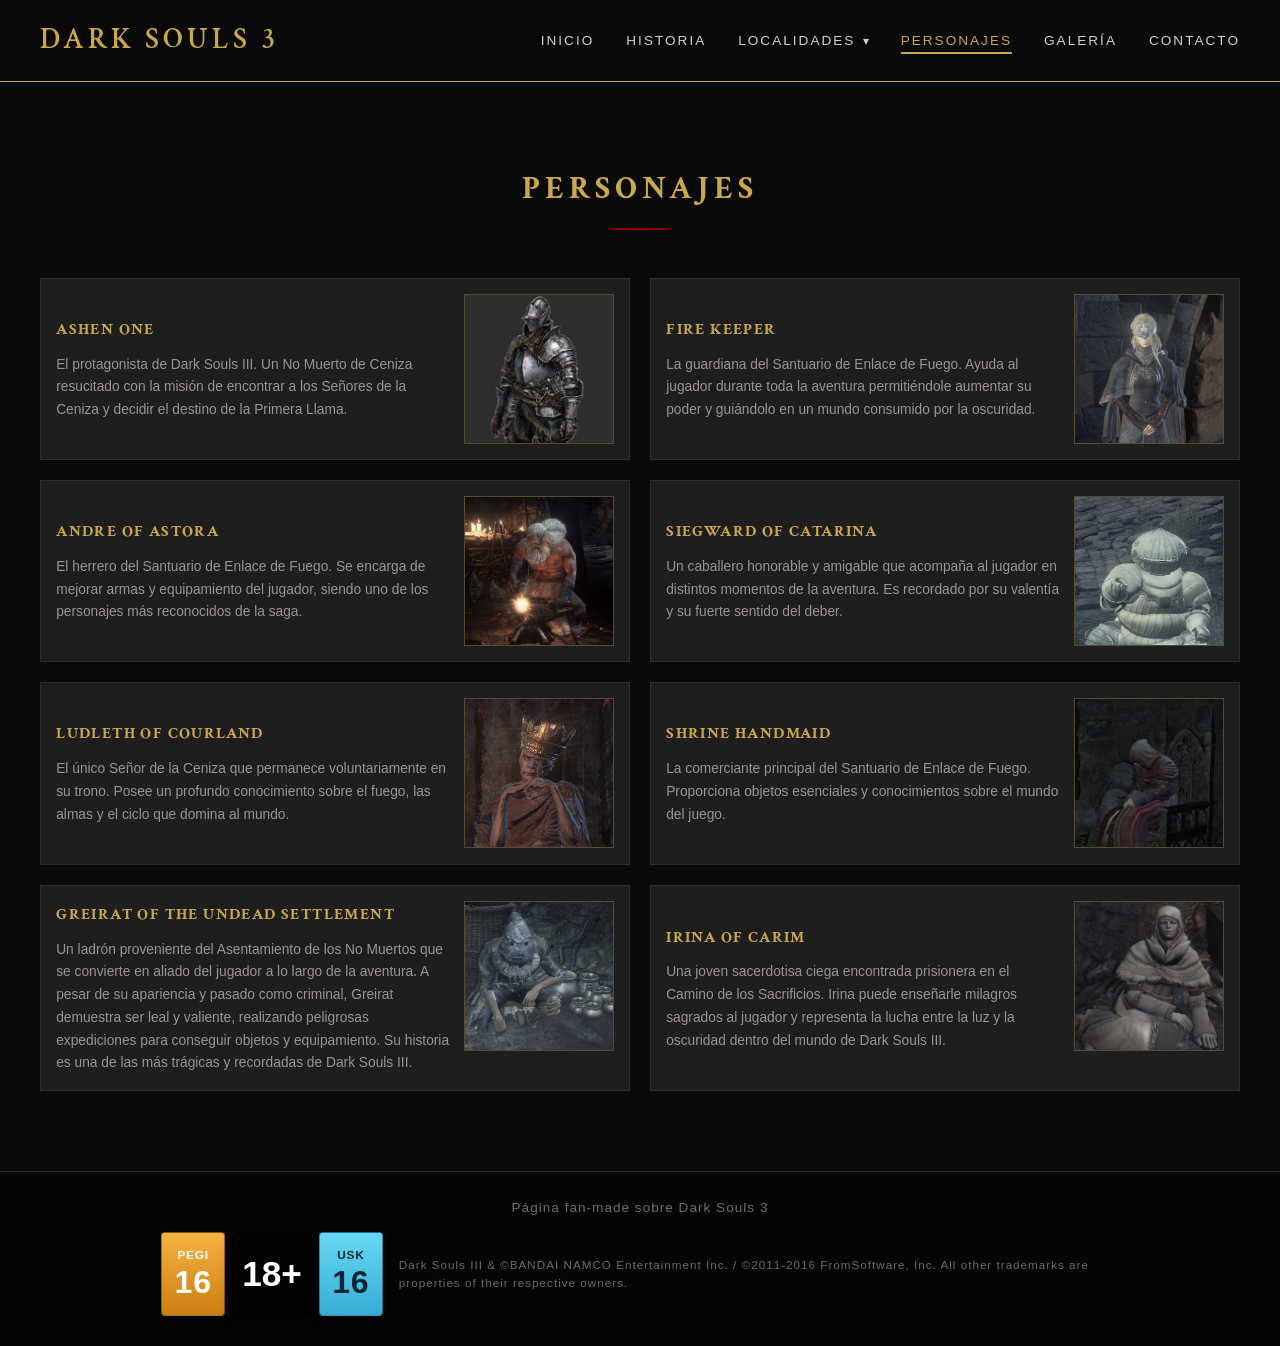
<file: personajes.html>
<!DOCTYPE html>
<html lang="es">
<head>
    <meta charset="UTF-8">
    <meta name="viewport" content="width=device-width, initial-scale=1.0">
    <title>Dark Souls 3 - Personajes</title>
    <link rel="preconnect" href="https://fonts.googleapis.com">
    <link rel="preconnect" href="https://fonts.gstatic.com" crossorigin>
    <link href="https://fonts.googleapis.com/css2?family=Crimson+Text:ital,wght@0,400;0,600;1,400&display=swap" rel="stylesheet">
    <link rel="stylesheet" href="css/styles.css">
</head>
<body>

    <!-- ===== HEADER ===== -->
    <header class="header">
        <div class="header-inner">
            <a href="index.html" class="logo">Dark Souls 3</a>
            <button class="nav-toggle" aria-label="Abrir menú" aria-expanded="false">
                <span></span>
                <span></span>
                <span></span>
            </button>
            <nav class="nav">
                <ul class="nav-lista">
                    <li><a href="index.html"       class="nav-link">Inicio</a></li>
                    <li><a href="historia.html"    class="nav-link">Historia</a></li>
                    <li class="nav-item nav-item--dropdown">
                        <button type="button" class="nav-link nav-dropdown-toggle" aria-expanded="false">Localidades</button>
                        <div class="nav-megamenu" id="nav-megamenu-localidades"></div>
                    </li>
                    <li><a href="personajes.html"  class="nav-link nav-link--activo">Personajes</a></li>
                    <li><a href="galeria.html"     class="nav-link">Galería</a></li>
                    <li><button type="button" class="nav-link nav-contact-trigger" aria-haspopup="dialog" aria-controls="contacto-modal" aria-expanded="false">Contacto</button></li>
                </ul>
            </nav>
        </div>
    </header>

    <!-- ===== MAIN ===== -->
    <main>

        <!-- ================================================
             SECCIÓN: PERSONAJES
             Cambia cada imagen (.jpg) por la tuya real.
             Modifica nombre y descripción si lo necesitas.
             ================================================ -->
        <section class="seccion seccion-personajes">
            <div class="contenedor">
                <h2 class="titulo-seccion">Personajes</h2>
                <div class="personajes-lista">
                    <article class="personaje-item">
                        <div class="personaje-copy">
                            <h3 class="personaje-titulo">Ashen One</h3>
                            <p class="personaje-desc">El protagonista de Dark Souls III. Un No Muerto de Ceniza resucitado con la misión de encontrar a los Señores de la Ceniza y decidir el destino de la Primera Llama.</p>
                        </div>
                        <figure class="personaje-media">
                            <img src="imagenes/ashen-one.webp" alt="Ashen One" class="personaje-img">
                        </figure>
                    </article>

                    <article class="personaje-item">
                        <div class="personaje-copy">
                            <h3 class="personaje-titulo">Fire Keeper</h3>
                            <p class="personaje-desc">La guardiana del Santuario de Enlace de Fuego. Ayuda al jugador durante toda la aventura permitiéndole aumentar su poder y guiándolo en un mundo consumido por la oscuridad.</p>
                        </div>
                        <figure class="personaje-media">
                            <img src="imagenes/fire-keeper.webp" alt="Fire Keeper" class="personaje-img">
                        </figure>
                    </article>

                    <article class="personaje-item">
                        <div class="personaje-copy">
                            <h3 class="personaje-titulo">Andre of Astora</h3>
                            <p class="personaje-desc">El herrero del Santuario de Enlace de Fuego. Se encarga de mejorar armas y equipamiento del jugador, siendo uno de los personajes más reconocidos de la saga.</p>
                        </div>
                        <figure class="personaje-media">
                            <img src="imagenes/andre-of-astora.jpg" alt="Andre of Astora" class="personaje-img">
                        </figure>
                    </article>

                    <article class="personaje-item">
                        <div class="personaje-copy">
                            <h3 class="personaje-titulo">Siegward of Catarina</h3>
                            <p class="personaje-desc">Un caballero honorable y amigable que acompaña al jugador en distintos momentos de la aventura. Es recordado por su valentía y su fuerte sentido del deber.</p>
                        </div>
                        <figure class="personaje-media">
                            <img src="imagenes/siegward-catarina.webp" alt="Siegward of Catarina" class="personaje-img">
                        </figure>
                    </article>

                    <article class="personaje-item">
                        <div class="personaje-copy">
                            <h3 class="personaje-titulo">Ludleth of Courland</h3>
                            <p class="personaje-desc">El único Señor de la Ceniza que permanece voluntariamente en su trono. Posee un profundo conocimiento sobre el fuego, las almas y el ciclo que domina al mundo.</p>
                        </div>
                        <figure class="personaje-media">
                            <img src="imagenes/ludleth.webp" alt="Ludleth of Courland" class="personaje-img">
                        </figure>
                    </article>

                    <article class="personaje-item">
                        <div class="personaje-copy">
                            <h3 class="personaje-titulo">Shrine Handmaid</h3>
                            <p class="personaje-desc">La comerciante principal del Santuario de Enlace de Fuego. Proporciona objetos esenciales y conocimientos sobre el mundo del juego.</p>
                        </div>
                        <figure class="personaje-media">
                            <img src="imagenes/shrine-handmaide.webp" alt="Shrine Handmaid" class="personaje-img">
                        </figure>
                    </article>

                    <article class="personaje-item">
                        <div class="personaje-copy">
                            <h3 class="personaje-titulo">Greirat of the Undead Settlement</h3>
                            <p class="personaje-desc">Un ladrón proveniente del Asentamiento de los No Muertos que se convierte en aliado del jugador a lo largo de la aventura. A pesar de su apariencia y pasado como criminal, Greirat demuestra ser leal y valiente, realizando peligrosas expediciones para conseguir objetos y equipamiento. Su historia es una de las más trágicas y recordadas de Dark Souls III.</p>
                        </div>
                        <figure class="personaje-media">
                            <img src="imagenes/greirat.webp" alt="Greirat of the Undead Settlement" class="personaje-img">
                        </figure>
                    </article>

                    <article class="personaje-item">
                        <div class="personaje-copy">
                            <h3 class="personaje-titulo">Irina of Carim</h3>
                            <p class="personaje-desc">Una joven sacerdotisa ciega encontrada prisionera en el Camino de los Sacrificios. Irina puede enseñarle milagros sagrados al jugador y representa la lucha entre la luz y la oscuridad dentro del mundo de Dark Souls III.</p>
                        </div>
                        <figure class="personaje-media">
                            <img src="imagenes/irina.webp" alt="Irina of Carim" class="personaje-img">
                        </figure>
                    </article>
                </div>
            </div>
        </section>

    </main>

    <!-- ===== FOOTER ===== -->
    <footer class="footer">
        <p class="footer-fanmade">Página fan-made sobre Dark Souls 3</p>
        <div class="footer-legal-wrap">
            <div class="footer-ratings" aria-label="Clasificaciones de edad del juego">
                <span class="rating-badge rating-badge--pegi" aria-label="Clasificación PEGI 16">
                    <small>PEGI</small>
                    <strong>16</strong>
                </span>
                <span class="rating-badge rating-badge--adults" aria-label="Clasificación mayores de 18 años">18+</span>
                <span class="rating-badge rating-badge--usk" aria-label="Clasificación USK 16">
                    <small>USK</small>
                    <strong>16</strong>
                </span>
            </div>
            <p class="footer-aviso">Dark Souls III &amp; ©BANDAI NAMCO Entertainment Inc. / ©2011-2016 FromSoftware, Inc. All other trademarks are properties of their respective owners.</p>
        </div>
    </footer>

    <div id="contacto-modal" class="contacto-modal" aria-hidden="true">
        <div class="contacto-modal-backdrop" data-contact-close></div>
        <div class="contacto-modal-dialog" role="dialog" aria-modal="true" aria-labelledby="contacto-modal-title">
            <button type="button" class="contacto-modal-close" data-contact-close aria-label="Cerrar formulario de contacto">×</button>
            <div class="contacto-panel">
                <div class="contacto-copy">
                    <p class="contacto-eyebrow">Contacto</p>
                    <h3 id="contacto-modal-title">Envía tu mensaje al Santuario</h3>
                    <p>Usa este formulario para consultas, sugerencias o comentarios sobre la fan page de Dark Souls 3.</p>
                </div>
                <form class="contacto-form" action="#" method="post">
                    <div class="contacto-grid">
                        <div class="contacto-field">
                            <label for="nombre">Nombre</label>
                            <input type="text" id="nombre" name="nombre" placeholder="Tu nombre" required>
                        </div>
                        <div class="contacto-field">
                            <label for="correo">Correo</label>
                            <input type="email" id="correo" name="correo" placeholder="tuemail@ejemplo.com" required>
                        </div>
                        <div class="contacto-field contacto-field-full">
                            <label for="asunto">Asunto</label>
                            <input type="text" id="asunto" name="asunto" placeholder="Motivo del mensaje" required>
                        </div>
                        <div class="contacto-field contacto-field-full">
                            <label for="mensaje">Mensaje</label>
                            <textarea id="mensaje" name="mensaje" rows="6" placeholder="Escribe tu mensaje" required></textarea>
                        </div>
                    </div>
                    <button type="submit" class="contacto-submit">Enviar mensaje</button>
                    <div class="contacto-status" role="status" aria-live="polite" aria-atomic="true"></div>
                </form>
            </div>
        </div>
    </div>

    <script src="js/script.js"></script>
</body>
</html>
</file>
<file: css/styles.css>
/* ============================================================
   DARK SOULS 3 - FAN PAGE | styles.css
   Paleta: negro, gris carbón, dorado apagado, rojo oscuro
   ============================================================ */


/* ===== VARIABLES DE COLOR Y FUENTE ===== */
:root {
    --negro:          #0a0a0a;
    --gris-oscuro:    #111111;
    --gris-carbon:    #1e1e1e;
    --gris-medio:     #2e2e2e;
    --dorado:         #c9a84c;
    --dorado-claro:   #e8c97a;
    --rojo-oscuro:    #8b0000;
    --blanco-apagado: #d4cfc8;
    --gris-texto:     #9a9590;

    /* FOT-Matisse Pro EB es una fuente instalada localmente (comercial).
       Si no está disponible, cae a Crimson Text (Google Fonts) y luego a Georgia. */
    --fuente-logo:   'FOT-Matisse Pro EB', 'Crimson Text', 'Georgia', serif;
    --fuente-titulo: 'Crimson Text', 'Georgia', 'Times New Roman', serif;
    --fuente-ui:     'Arial', sans-serif;
    --transicion:    all 0.3s ease;
}


/* ===== RESET BASE ===== */
*, *::before, *::after {
    margin: 0;
    padding: 0;
    box-sizing: border-box;
}

html {
    scroll-behavior: smooth;
}

body {
    background-color: var(--negro);
    color: var(--blanco-apagado);
    font-family: var(--fuente-titulo);
    line-height: 1.7;
}

img {
    display: block;
    max-width: 100%;
    height: auto;
}

a {
    text-decoration: none;
    color: inherit;
}

ul {
    list-style: none;
}


/* ===== HEADER ===== */
.header {
    position: sticky;
    top: 0;
    z-index: 100;
    background-color: rgba(10, 10, 10, 0.96);
    border-bottom: 1px solid var(--dorado);
    backdrop-filter: blur(6px);
}

.header-inner {
    width: 100%;
    padding: 1rem 2.5rem;
    display: flex;
    align-items: center;
    justify-content: space-between;
    flex-wrap: wrap;
    gap: 0.8rem;
}

/* El logo usa FOT-Matisse Pro EB → Crimson Text como fuentes */
.logo {
    font-family: var(--fuente-logo);
    font-size: 1.8rem;
    font-weight: 600;
    color: var(--dorado);
    letter-spacing: 4px;
    text-transform: uppercase;
    transition: var(--transicion);
}

.logo:hover {
    color: var(--dorado-claro);
}

.nav-lista {
    display: flex;
    gap: 2rem;
    flex-wrap: wrap;
    align-items: center;
}

.nav-item {
    position: relative;
}

.nav-link {
    font-family: var(--fuente-ui);
    font-size: 0.85rem;
    letter-spacing: 2px;
    text-transform: uppercase;
    color: var(--blanco-apagado);
    padding-bottom: 4px;
    border-bottom: 2px solid transparent;
    transition: var(--transicion);
}

.nav-link:hover {
    color: var(--dorado);
    border-bottom-color: var(--dorado);
}

/* Resalta el link de la página actual */
.nav-link--activo {
    color: var(--dorado);
    border-bottom-color: var(--dorado);
}

.nav-dropdown-toggle {
    background: none;
    border: none;
    cursor: pointer;
}

.nav-contact-trigger {
    background: none;
    border: none;
    cursor: pointer;
}

.nav-dropdown-toggle::after {
    content: '▾';
    margin-left: 0.45rem;
    font-size: 0.72rem;
    letter-spacing: 0;
}

.nav-submenu {
    position: absolute;
    top: calc(100% + 0.75rem);
    left: 50%;
    transform: translateX(-50%);
    min-width: 240px;
    display: none;
    flex-direction: column;
    padding: 0.45rem 0;
    max-height: 70vh;
    overflow-y: auto;
    overscroll-behavior: contain;
    scrollbar-width: thin;
    scrollbar-color: rgba(201, 168, 76, 0.65) rgba(255, 255, 255, 0.04);
    background-color: rgba(10, 10, 10, 0.96);
    border: 1px solid rgba(201, 168, 76, 0.25);
    backdrop-filter: blur(8px);
}

.nav-submenu::-webkit-scrollbar {
    width: 8px;
}

.nav-submenu::-webkit-scrollbar-track {
    background: rgba(255, 255, 255, 0.04);
}

.nav-submenu::-webkit-scrollbar-thumb {
    background-color: rgba(201, 168, 76, 0.65);
    border-radius: 999px;
}

.nav-item--dropdown.abierta .nav-submenu {
    display: flex;
}

.nav-item--dropdown.abierta .nav-megamenu {
    display: flex;
}


/* ===== MEGA MENU LOCALIDADES ===== */
.nav-megamenu {
    position: absolute;
    top: calc(100% + 0.75rem);
    right: 0;
    left: auto;
    width: 260px;
    display: none;
    background-color: rgba(10, 10, 10, 0.96);
    border: 1px solid rgba(201, 168, 76, 0.25);
    backdrop-filter: blur(8px);
    z-index: 200;
    box-shadow: 0 20px 50px rgba(0, 0, 0, 0.7);
}

.mega-zona-lista {
    display: flex;
    flex-direction: column;
    padding: 0.45rem 0;
    max-height: 70vh;
    overflow-y: auto;
    scrollbar-width: thin;
    scrollbar-color: rgba(201, 168, 76, 0.65) rgba(255, 255, 255, 0.04);
}

.mega-zona-lista::-webkit-scrollbar {
    width: 6px;
}

.mega-zona-lista::-webkit-scrollbar-track {
    background: rgba(255, 255, 255, 0.04);
}

.mega-zona-lista::-webkit-scrollbar-thumb {
    background-color: rgba(201, 168, 76, 0.65);
    border-radius: 999px;
}

.mega-cat-label {
    display: block;
    padding: 0.9rem 1rem 0.4rem;
    font-family: var(--fuente-ui);
    font-size: 0.68rem;
    font-weight: 700;
    letter-spacing: 2px;
    text-transform: uppercase;
    color: var(--dorado-claro);
}

.mega-zona-btn {
    display: block;
    width: 100%;
    text-align: left;
    background: none;
    border: none;
    border-left: 2px solid transparent;
    padding: 0.62rem 1rem;
    font-family: var(--fuente-ui);
    font-size: 0.75rem;
    letter-spacing: 1.1px;
    text-transform: uppercase;
    color: var(--gris-texto);
    cursor: pointer;
    transition: var(--transicion);
    line-height: 1.3;
}

.mega-zona-btn:hover,
.mega-zona-btn.activa {
    color: var(--dorado);
    background-color: rgba(201, 168, 76, 0.07);
    border-left-color: var(--dorado);
}

.mega-opcional {
    font-style: normal;
    font-size: 0.68rem;
    opacity: 0.7;
    letter-spacing: 0.5px;
}

/* Mega menu responsive */
@media (max-width: 900px) {
    .nav-megamenu {
        position: static;
        width: 100%;
        box-shadow: none;
        border: none;
        border-top: 1px solid rgba(200, 160, 60, 0.1);
        background-color: rgba(20, 20, 20, 0.9);
    }

    .mega-zona-lista {
        max-height: 50vh;
    }

    .mega-zona-btn {
        padding: 0.75rem 3rem;
    }
}

.nav-sublink {
    display: block;
    padding: 0.75rem 1.1rem;
    font-family: var(--fuente-ui);
    font-size: 0.78rem;
    letter-spacing: 1.4px;
    text-transform: uppercase;
    color: var(--gris-texto);
    transition: var(--transicion);
}

.nav-subtitle {
    display: block;
    padding: 0.85rem 1.1rem 0.45rem;
    font-family: var(--fuente-ui);
    font-size: 0.72rem;
    font-weight: 700;
    letter-spacing: 1.8px;
    text-transform: uppercase;
    color: var(--dorado-claro);
}

.nav-sublink:hover {
    color: var(--dorado);
    background-color: rgba(201, 168, 76, 0.08);
}

/* ===== HAMBURGUESA ===== */
.nav-toggle {
    display: none;
    flex-direction: column;
    justify-content: center;
    gap: 6px;
    background: none;
    border: none;
    cursor: pointer;
    padding: 6px;
}

.nav-toggle span {
    display: block;
    width: 26px;
    height: 2px;
    background-color: var(--dorado);
    transition: var(--transicion);
    transform-origin: center;
}

.nav-toggle.abierto span:nth-child(1) {
    transform: translateY(8px) rotate(45deg);
}

.nav-toggle.abierto span:nth-child(2) {
    opacity: 0;
    transform: scaleX(0);
}

.nav-toggle.abierto span:nth-child(3) {
    transform: translateY(-8px) rotate(-45deg);
}

body.modal-open {
    overflow: hidden;
}

.contacto-modal {
    position: fixed;
    inset: 0;
    z-index: 220;
    display: flex;
    align-items: center;
    justify-content: center;
    padding: 1.5rem;
    opacity: 0;
    visibility: hidden;
    pointer-events: none;
    transition: opacity 0.3s ease, visibility 0.3s ease;
}

.contacto-modal.is-open {
    opacity: 1;
    visibility: visible;
    pointer-events: auto;
}

.contacto-modal-backdrop {
    position: absolute;
    inset: 0;
    background: rgba(5, 5, 5, 0.78);
    backdrop-filter: blur(8px);
}

.contacto-modal-dialog {
    position: relative;
    z-index: 1;
    width: min(100%, 920px);
    max-height: 88vh;
    overflow-y: auto;
}

.contacto-panel {
    display: grid;
    grid-template-columns: minmax(0, 0.85fr) minmax(0, 1.15fr);
    gap: 2rem;
    align-items: start;
    padding: 2rem;
    border: 1px solid rgba(201, 168, 76, 0.22);
    background: linear-gradient(180deg, rgba(18, 18, 18, 0.98) 0%, rgba(8, 8, 8, 1) 100%);
    box-shadow: 0 28px 60px rgba(0, 0, 0, 0.55);
}

.contacto-modal-close {
    position: absolute;
    top: 1rem;
    right: 1rem;
    z-index: 2;
    width: 2.4rem;
    height: 2.4rem;
    border: 1px solid rgba(201, 168, 76, 0.28);
    background: rgba(10, 10, 10, 0.9);
    color: var(--blanco-apagado);
    font-size: 1.6rem;
    line-height: 1;
    cursor: pointer;
    transition: var(--transicion);
}

.contacto-modal-close:hover {
    color: var(--dorado);
    border-color: rgba(201, 168, 76, 0.58);
}

.contacto-copy {
    padding-top: 0.6rem;
}

.contacto-eyebrow {
    margin-bottom: 0.85rem;
    font-family: var(--fuente-ui);
    font-size: 0.72rem;
    letter-spacing: 0.2em;
    text-transform: uppercase;
    color: var(--gris-texto);
}

.contacto-copy h3 {
    margin-bottom: 1rem;
    font-size: clamp(1.8rem, 3vw, 2.5rem);
    letter-spacing: 2px;
    text-transform: uppercase;
    color: var(--blanco-apagado);
}

.contacto-copy p:last-child {
    color: var(--gris-texto);
    line-height: 1.9;
    max-width: 34ch;
}

.contacto-form {
    display: flex;
    flex-direction: column;
    gap: 1.25rem;
}

.contacto-grid {
    display: grid;
    grid-template-columns: repeat(2, minmax(0, 1fr));
    gap: 1rem;
}

.contacto-field {
    display: flex;
    flex-direction: column;
    gap: 0.45rem;
}

.contacto-field-full {
    grid-column: 1 / -1;
}

.contacto-field label {
    font-family: var(--fuente-ui);
    font-size: 0.74rem;
    letter-spacing: 0.16em;
    text-transform: uppercase;
    color: var(--dorado-claro);
}

.contacto-field input,
.contacto-field textarea {
    width: 100%;
    border: 1px solid rgba(201, 168, 76, 0.2);
    background: rgba(18, 18, 18, 0.95);
    color: var(--blanco-apagado);
    padding: 0.95rem 1rem;
    font-family: var(--fuente-ui);
    font-size: 0.95rem;
    transition: var(--transicion);
}

.contacto-field textarea {
    resize: vertical;
    min-height: 170px;
}

.contacto-field input::placeholder,
.contacto-field textarea::placeholder {
    color: rgba(154, 149, 144, 0.72);
}

.contacto-field input:focus,
.contacto-field textarea:focus {
    outline: none;
    border-color: rgba(201, 168, 76, 0.55);
    box-shadow: 0 0 0 4px rgba(201, 168, 76, 0.08);
}

.contacto-submit {
    align-self: flex-start;
    padding: 0.85rem 1.8rem;
    border: 1px solid rgba(201, 168, 76, 0.45);
    background: transparent;
    color: var(--dorado);
    font-family: var(--fuente-ui);
    font-size: 0.8rem;
    letter-spacing: 0.16em;
    text-transform: uppercase;
    cursor: pointer;
    transition: var(--transicion);
}

.contacto-submit:hover {
    color: var(--blanco-apagado);
    border-color: rgba(201, 168, 76, 0.8);
    background-color: rgba(201, 168, 76, 0.1);
}

.contacto-status {
    min-height: 1.4rem;
    font-family: var(--fuente-ui);
    font-size: 0.78rem;
    letter-spacing: 0.04em;
    color: transparent;
}

.contacto-status.is-visible {
    color: var(--blanco-apagado);
}

.contacto-status.is-success {
    color: var(--dorado-claro);
}

.contacto-status.is-error {
    color: #d26b6b;
}


/* ===== UTILIDADES REUTILIZABLES ===== */
.seccion {
    padding: 5rem 2rem;
}

.contenedor {
    max-width: 1200px;
    margin: 0 auto;
}

/* Título de cada sección con línea decorativa */
.titulo-seccion {
    font-size: 2rem;
    color: var(--dorado);
    letter-spacing: 5px;
    text-transform: uppercase;
    text-align: center;
    margin-bottom: 3rem;
}

.titulo-seccion::after {
    content: '';
    display: block;
    width: 60px;
    height: 2px;
    background-color: var(--rojo-oscuro);
    margin: 0.7rem auto 0;
}


/* ===== HERO (Sección Inicio) ===== */
.seccion-inicio {
    padding: 0;
}

.hero {
    position: relative;
    width: 100%;
    min-height: 90vh;
    display: flex;
    align-items: center;
    justify-content: center;
    overflow: hidden;
}

/* Fondo de color para cuando la imagen no carga */
.hero::before {
    content: '';
    position: absolute;
    inset: 0;
    background: linear-gradient(160deg, #0f0f0f 0%, #1a0808 60%, #0a0a0a 100%);
    z-index: 0;
}

.hero-img {
    position: absolute;
    inset: 0;
    width: 100%;
    height: 100%;
    object-fit: cover;
    filter: brightness(0.35);
    z-index: 1;
}

.hero-overlay {
    position: relative;
    z-index: 2;
    text-align: center;
    padding: 2rem;
    display: flex;
    flex-direction: column;
    align-items: center;
    gap: 1.5rem;
}

.hero-titulo {
    font-size: clamp(2rem, 6vw, 4rem);
    color: var(--blanco-apagado);
    letter-spacing: 6px;
    text-transform: uppercase;
    text-shadow: 0 0 40px rgba(201, 168, 76, 0.35);
}

.hero-subtitulo {
    font-size: clamp(0.95rem, 2.5vw, 1.25rem);
    color: var(--gris-texto);
    letter-spacing: 2px;
    max-width: 480px;
}

.hero-score-badge {
    position: absolute;
    z-index: 2;
    display: flex;
    flex-direction: column;
    gap: 0.35rem;
    color: var(--blanco-apagado);
    text-shadow: 0 2px 18px rgba(0, 0, 0, 0.75);
}

.hero-score-company {
    font-family: var(--fuente-ui);
    font-size: 0.9rem;
    font-weight: 700;
    letter-spacing: 2.2px;
    text-transform: uppercase;
    color: var(--dorado-claro);
}

.hero-score-value {
    font-size: clamp(1.6rem, 2vw, 2.2rem);
    font-weight: 700;
    line-height: 1;
    color: var(--blanco-apagado);
}

.hero-score-badge--top-left {
    top: 4rem;
    left: 4rem;
}

.hero-score-badge--top-right {
    top: 4rem;
    right: 4rem;
    text-align: right;
}

.hero-score-badge--bottom-left {
    bottom: 4rem;
    left: 4rem;
}

.hero-score-badge--bottom-center {
    bottom: 4rem;
    left: 50%;
    transform: translateX(-50%);
    text-align: center;
}

.hero-score-badge--bottom-right {
    bottom: 4rem;
    right: 4rem;
    text-align: right;
}


/* ===== DESCRIPCIÓN DEL JUEGO (index) ===== */
.seccion-descripcion {
    background-color: var(--gris-oscuro);
    border-top: 1px solid var(--gris-medio);
    border-bottom: 1px solid var(--gris-medio);
}

.seccion-descripcion .contenedor {
    max-width: none;
    width: 100%;
}

/* Layout desktop: [wrapper-izq] [texto] [wrapper-der] */
.descripcion-layout {
    display: flex;
    align-items: center;
    gap: 2rem;
}

/* Columnas laterales proporcionales; la imagen se centra dentro */
.descripcion-portada-wrap {
    flex: 1;
    display: flex;
    justify-content: center;
    align-items: center;
}

.descripcion-portada {
    width: 100%;
    max-width: 250px;
    height: auto;
    border: 1px solid var(--gris-medio);
    transition: var(--transicion);
    display: block;
}

.descripcion-portada:hover {
    border-color: var(--dorado);
}

/* El texto ocupa todo el espacio restante */
.descripcion-contenido {
    flex: 0 1 620px;
    max-width: 620px;
    display: flex;
    flex-direction: column;
    gap: 1.4rem;
}

.descripcion-contenido p {
    font-size: 1rem;
    color: var(--gris-texto);
    line-height: 1.95;
    text-align: justify;
}

.descripcion-contenido strong {
    color: var(--blanco-apagado);
    font-weight: 600;
}

.descripcion-contenido em {
    color: var(--dorado);
    font-style: italic;
}


/* ===== SECCIÓN SOULSLIKE (index) ===== */
.seccion-soulslike {
    background:
        radial-gradient(1200px 420px at 15% 15%, rgba(139, 0, 0, 0.18) 0%, transparent 50%),
        radial-gradient(900px 380px at 85% 80%, rgba(201, 168, 76, 0.12) 0%, transparent 45%),
        #0a0a0a;
    border-top: 1px solid rgba(201, 168, 76, 0.2);
    border-bottom: 1px solid rgba(201, 168, 76, 0.12);
}

.soulslike-intro {
    max-width: 760px;
    margin: 0 auto 2.2rem;
    text-align: center;
    color: var(--gris-texto);
    font-size: 1rem;
    line-height: 1.85;
}

.soulslike-galeria {
    display: grid;
    grid-template-columns: repeat(4, minmax(0, 1fr));
    gap: 1rem;
}

.soulslike-item {
    position: relative;
    overflow: hidden;
    border: 1px solid rgba(201, 168, 76, 0.26);
    min-height: 240px;
    background: #090909;
    transition: var(--transicion);
}

.soulslike-item img {
    width: 100%;
    height: 100%;
    min-height: 240px;
    object-fit: cover;
    filter: brightness(0.72) saturate(0.85);
    transform: scale(1.01);
    transition: transform 0.45s ease, filter 0.45s ease;
}

.soulslike-caption {
    position: absolute;
    inset: auto 0 0 0;
    padding: 0.85rem 0.95rem;
    background: linear-gradient(180deg, rgba(0, 0, 0, 0) 0%, rgba(5, 5, 5, 0.92) 90%);
    color: var(--blanco-apagado);
    font-family: var(--fuente-ui);
    font-size: 0.82rem;
    letter-spacing: 2.2px;
    text-transform: uppercase;
}

.soulslike-item:hover {
    border-color: var(--dorado-claro);
    box-shadow: 0 14px 32px rgba(0, 0, 0, 0.46);
}

.soulslike-item:hover img {
    filter: brightness(0.92) saturate(1);
    transform: scale(1.06);
}

/* Texto descriptivo del visor de imagen en negro para fondos claros */
.glightbox-clean .gslide-title,
.glightbox-clean .gslide-desc,
.glightbox-clean .gdesc-inner {
    color: #000 !important;
}

/* Tablet y móvil (≤ 900px): texto arriba, imágenes lado a lado abajo */
@media (max-width: 900px) {
    .descripcion-layout {
        flex-wrap: wrap;
        gap: 1.2rem;
    }

    .descripcion-contenido {
        order: 1;
        flex: 0 0 100%;
    }

    .descripcion-portada-wrap {
        order: 2;
        flex: 1 1 calc(50% - 0.6rem);
    }

    .descripcion-portada {
        width: 100%;
        height: auto;
    }
}

@media (max-width: 480px) {
    .descripcion-portada {
        height: auto;
    }
}


/* ===== INFO DEL JUEGO (hero) ===== */
.hero-info {
    display: flex;
    flex-direction: column;
    align-items: center;
    gap: 1rem;
    margin-top: 0.5rem;
}

/* Fila de metadatos: fecha, género, desarrollador */
.hero-meta {
    display: flex;
    flex-wrap: wrap;
    align-items: center;
    justify-content: center;
    gap: 0.4rem 0.8rem;
    background-color: rgba(0, 0, 0, 0.45);
    border: 1px solid rgba(201, 168, 76, 0.25);
    padding: 0.55rem 1.4rem;
    font-family: var(--fuente-ui);
    font-size: 0.82rem;
}

.meta-label {
    color: var(--gris-texto);
    letter-spacing: 0.5px;
}

.meta-valor {
    color: var(--blanco-apagado);
    font-weight: bold;
    letter-spacing: 0.5px;
}

.meta-separador {
    color: var(--dorado);
    opacity: 0.5;
    font-size: 0.75rem;
}

/* Badges de plataformas */
.hero-plataformas {
    display: flex;
    gap: 0.7rem;
    flex-wrap: wrap;
    justify-content: center;
}

.plataforma {
    display: flex;
    align-items: center;
    gap: 0.35rem;
    padding: 0.4rem 1rem;
    border: 1px solid rgba(201, 168, 76, 0.5);
    color: var(--blanco-apagado);
    font-family: var(--fuente-ui);
    font-size: 0.78rem;
    font-weight: bold;
    letter-spacing: 1.5px;
    text-transform: uppercase;
    transition: var(--transicion);
}

.plataforma:hover {
    border-color: var(--dorado);
    color: var(--dorado);
}

.xbox-icon {
    width: 14px;
    height: 14px;
    flex-shrink: 0;
}


/* ===== BOTONES ===== */
.btn-primario {
    display: inline-block;
    padding: 0.8rem 2.5rem;
    background-color: transparent;
    border: 1px solid var(--dorado);
    color: var(--dorado);
    font-family: var(--fuente-ui);
    font-size: 0.82rem;
    letter-spacing: 3px;
    text-transform: uppercase;
    cursor: pointer;
    transition: var(--transicion);
}

.btn-primario:hover {
    background-color: var(--dorado);
    color: var(--negro);
}

.btn-secundario {
    display: inline-block;
    margin-top: 1.8rem;
    padding: 0.6rem 2rem;
    background-color: transparent;
    border: 1px solid var(--rojo-oscuro);
    color: var(--rojo-oscuro);
    font-family: var(--fuente-ui);
    font-size: 0.82rem;
    letter-spacing: 2px;
    text-transform: uppercase;
    cursor: pointer;
    transition: var(--transicion);
}

.btn-secundario:hover {
    background-color: var(--rojo-oscuro);
    color: var(--blanco-apagado);
}


/* ===== SECCIÓN HISTORIA ===== */
.seccion-historia {
    background-color: var(--gris-oscuro);
    border-top: 1px solid var(--gris-medio);
    border-bottom: 1px solid var(--gris-medio);
}

.historia-contenido {
    max-width: 800px;
    margin: 0 auto;
    text-align: center;
}

.historia-intro {
    font-size: 1rem;
    font-style: normal;
    font-weight: 400;
    color: var(--gris-texto);
    line-height: 1.9;
}

/* Texto extra que se muestra/oculta con JS */
.historia-extra {
    overflow: visible;
    max-height: none;
    opacity: 1;
    transition: none;
}

.historia-extra.oculto {
    max-height: 0;
    opacity: 0;
}

.historia-extra p {
    margin-top: 1.5rem;
    color: var(--gris-texto);
    line-height: 1.9;
}

.historia-subtitulo {
    margin-top: 2rem;
    color: var(--dorado-claro);
    letter-spacing: 1px;
    text-transform: uppercase;
}

.historia-lista {
    margin-top: 1rem;
    padding-left: 1.2rem;
    text-align: left;
    list-style: disc;
}

.historia-lista li {
    margin-top: 0.6rem;
    color: var(--gris-texto);
    line-height: 1.8;
}


/* ===== BANNER DE PÁGINA (usado en Historia, Personajes, Galería) ===== */
.banner-pagina {
    position: relative;
    width: 100%;
    height: 42vh;
    min-height: 220px;
    display: flex;
    align-items: center;
    justify-content: center;
    overflow: hidden;
}

/* Gradiente de respaldo si la imagen no carga */
.banner-pagina::before {
    content: '';
    position: absolute;
    inset: 0;
    background: linear-gradient(160deg, #0f0f0f 0%, #1a0808 60%, #0a0a0a 100%);
    z-index: 0;
}

.banner-img {
    position: absolute;
    inset: 0;
    width: 100%;
    height: 100%;
    object-fit: cover;
    object-position: center top;
    filter: brightness(0.3);
    z-index: 1;
}

.banner-overlay {
    position: relative;
    z-index: 2;
    text-align: center;
}

.banner-titulo {
    font-family: var(--fuente-logo);
    font-size: clamp(2rem, 5vw, 3.5rem);
    color: var(--blanco-apagado);
    letter-spacing: 8px;
    text-transform: uppercase;
    text-shadow: 0 0 40px rgba(201, 168, 76, 0.4);
}

/* Línea dorada debajo del título del banner */
.banner-titulo::after {
    content: '';
    display: block;
    width: 50px;
    height: 2px;
    background-color: var(--dorado);
    margin: 0.8rem auto 0;
}


/* ===== SECCIÓN PERSONAJES ===== */
.seccion-personajes {
    background-color: var(--negro);
}

.personajes-lista {
    display: grid;
    grid-template-columns: repeat(2, minmax(0, 1fr));
    gap: 1.25rem;
}

.personaje-item {
    display: grid;
    grid-template-columns: minmax(0, 1fr) 150px;
    align-items: center;
    gap: 0.9rem;
    padding: 0.95rem;
    border: 1px solid var(--gris-medio);
    background-color: var(--gris-carbon);
}

.personaje-copy {
    display: flex;
    flex-direction: column;
    justify-content: center;
    gap: 0.7rem;
    text-align: left;
}

.personaje-titulo {
    color: var(--dorado);
    font-size: 0.98rem;
    letter-spacing: 1.4px;
    text-transform: uppercase;
}

.personaje-desc {
    font-family: var(--fuente-ui);
    font-size: 0.86rem;
    color: var(--gris-texto);
    line-height: 1.65;
    text-align: left;
}

.personaje-media {
    margin: 0;
    height: 100%;
}

.personaje-img {
    width: 100%;
    height: 150px;
    object-fit: cover;
    object-position: center top;
    border: 1px solid rgba(201, 168, 76, 0.24);
    background-color: var(--gris-medio);
}

.personajes-grilla {
    display: flex;
    flex-wrap: wrap;
    gap: 2rem;
    justify-content: center;
}

.tarjeta {
    background-color: var(--gris-carbon);
    border: 1px solid var(--gris-medio);
    width: 260px;
    display: flex;
    flex-direction: column;
    transition: var(--transicion);
}

.tarjeta:hover {
    border-color: var(--dorado);
    transform: translateY(-8px);
    box-shadow: 0 12px 35px rgba(0, 0, 0, 0.6);
}

/* Si la imagen no carga aparece un rectángulo oscuro de respaldo */
.tarjeta-img {
    width: 100%;
    height: 220px;
    object-fit: cover;
    filter: grayscale(35%);
    background-color: var(--gris-medio);
    min-height: 220px;
    transition: var(--transicion);
}

.tarjeta:hover .tarjeta-img {
    filter: grayscale(0%);
}

.tarjeta-info {
    padding: 1.2rem;
    flex: 1;
    display: flex;
    flex-direction: column;
    gap: 0.6rem;
}

.tarjeta-nombre {
    font-size: 1rem;
    color: var(--dorado);
    letter-spacing: 2px;
    text-transform: uppercase;
}

.tarjeta-desc {
    font-family: var(--fuente-ui);
    font-size: 0.87rem;
    color: var(--gris-texto);
    line-height: 1.6;
}


/* ===== PÁGINA LOCALIDADES ===== */
.seccion-localidades {
    background-color: var(--negro);
    padding: 0;
}

.localidad-item {
    padding: 4rem 2rem;
    border-bottom: 1px solid rgba(201, 168, 76, 0.08);
    scroll-margin-top: 72px;
}

.localidad-item:nth-child(odd) {
    background-color: var(--gris-oscuro);
}

.localidad-item:nth-child(even) {
    background-color: var(--negro);
}

.localidad-grid {
    display: grid;
    grid-template-columns: minmax(0, 1fr) minmax(0, 1.3fr);
    gap: 2.5rem;
    align-items: start;
}

.localidad-item:nth-child(even) .localidad-grid {
    grid-template-columns: minmax(0, 1.3fr) minmax(0, 1fr);
}

.localidad-item:nth-child(even) .localidad-media {
    order: 2;
}

.localidad-item:nth-child(even) .localidad-texto {
    order: 1;
}

.localidad-encabezado {
    margin-bottom: 1.1rem;
}

.localidad-nombre {
    font-family: var(--fuente-titulo);
    font-size: clamp(1.4rem, 2.5vw, 2rem);
    color: var(--dorado);
    letter-spacing: 4px;
    text-transform: uppercase;
    line-height: 1.2;
    margin-bottom: 0.5rem;
}

.localidad-nombre::after {
    content: '';
    display: block;
    width: 40px;
    height: 2px;
    background-color: var(--rojo-oscuro);
    margin-top: 0.5rem;
}

.localidad-badges {
    display: flex;
    flex-wrap: wrap;
    gap: 0.4rem;
    margin-bottom: 0.2rem;
}

.localidad-badge {
    display: inline-block;
    padding: 0.18rem 0.65rem;
    font-family: var(--fuente-ui);
    font-size: 0.65rem;
    letter-spacing: 1.8px;
    text-transform: uppercase;
    border: 1px solid;
}

.localidad-badge--dlc {
    border-color: rgba(201, 168, 76, 0.45);
    color: var(--dorado);
}

.localidad-badge--opcional {
    border-color: rgba(154, 149, 144, 0.35);
    color: var(--gris-texto);
}

.localidad-desc {
    font-family: var(--fuente-ui);
    font-size: 0.93rem;
    color: var(--gris-texto);
    line-height: 1.85;
    margin-bottom: 1.6rem;
}

/* Media column */
.localidad-media {
    display: flex;
    flex-direction: column;
    gap: 0.6rem;
}

.localidad-img {
    width: 100%;
    height: auto;
    border: 1px solid rgba(201, 168, 76, 0.18);
    filter: brightness(0.85);
    transition: filter 0.35s ease;
    display: block;
}

.localidad-img:hover {
    filter: brightness(1);
}

.localidad-img-duo {
    display: flex;
    flex-direction: column;
    gap: 0.6rem;
}

.localidad-img-duo .localidad-img {
    width: 100%;
    height: 220px;
    object-fit: cover;
}

.localidad-img-duo--side {
    display: grid;
    grid-template-columns: 1fr 1fr;
    gap: 0.6rem;
}

.localidad-img-duo--side .localidad-img {
    width: 100%;
    height: 260px;
    object-fit: cover;
    object-position: center top;
}

.localidad-img-label {
    font-family: var(--fuente-ui);
    font-size: 0.68rem;
    letter-spacing: 1.5px;
    text-transform: uppercase;
    color: var(--gris-texto);
    text-align: center;
    margin-top: 0.25rem;
    opacity: 0.65;
}

.localidad-sin-imagen {
    min-height: 220px;
    background: linear-gradient(135deg, #0d0d0d 0%, #1a0606 55%, #0f0f0f 100%);
    border: 1px solid rgba(201, 168, 76, 0.1);
    display: flex;
    align-items: center;
    justify-content: center;
}

.localidad-sin-imagen span {
    font-family: var(--fuente-titulo);
    font-size: 1rem;
    color: rgba(201, 168, 76, 0.18);
    letter-spacing: 4px;
    text-transform: uppercase;
    text-align: center;
    padding: 1rem;
}

/* Boss card */
.localidad-jefe-card {
    border: 1px solid rgba(139, 0, 0, 0.3);
    background: linear-gradient(135deg, rgba(139, 0, 0, 0.06) 0%, rgba(10, 10, 10, 0.5) 100%);
    padding: 1.2rem 1.4rem;
}

.localidad-jefe-etiqueta {
    display: block;
    font-family: var(--fuente-ui);
    font-size: 0.66rem;
    letter-spacing: 2.2px;
    text-transform: uppercase;
    color: var(--gris-texto);
    margin-bottom: 0.3rem;
}

.localidad-jefe-nombre {
    font-family: var(--fuente-titulo);
    font-size: 1.2rem;
    color: var(--rojo-oscuro);
    letter-spacing: 2px;
    text-transform: uppercase;
    margin-bottom: 0.65rem;
    line-height: 1.2;
}

.localidad-jefe-desc {
    font-family: var(--fuente-ui);
    font-size: 0.88rem;
    color: var(--gris-texto);
    line-height: 1.75;
}

.localidad-nota {
    border: 1px solid rgba(154, 149, 144, 0.15);
    padding: 0.9rem 1.2rem;
    font-family: var(--fuente-ui);
    font-size: 0.84rem;
    color: rgba(154, 149, 144, 0.5);
    font-style: italic;
}

/* Responsive localidades */
@media (max-width: 900px) {
    .localidad-grid,
    .localidad-item:nth-child(even) .localidad-grid {
        grid-template-columns: 1fr;
    }

    .localidad-item:nth-child(even) .localidad-media,
    .localidad-item:nth-child(even) .localidad-texto {
        order: 0;
    }

    .localidad-item {
        padding: 3rem 1.2rem;
    }
}

@media (max-width: 480px) {
    .localidad-img-duo {
        grid-template-columns: 1fr;
    }

    .localidad-img-duo .localidad-img {
        height: 200px;
    }
}


/* ===== SECCIÓN GALERÍA ===== */
.seccion-galeria {
    background-color: var(--gris-oscuro);
}

.galeria-grilla {
    display: grid;
    grid-template-columns: repeat(3, minmax(0, 1fr));
    gap: 1rem;
}

.galeria-item {
    display: block;
    overflow: hidden;
    border: 1px solid var(--gris-medio);
    cursor: pointer;
    transition: var(--transicion);
}

.galeria-item:hover {
    border-color: var(--dorado);
}

/* Si la imagen no carga, mantiene el espacio */
.galeria-img {
    width: 100%;
    height: 220px;
    object-fit: cover;
    background-color: var(--gris-carbon);
    min-height: 220px;
    filter: brightness(0.8);
    transition: var(--transicion);
}

.galeria-item:hover .galeria-img {
    filter: brightness(1.05);
    transform: scale(1.04);
}


/* ===== LIGHTBOX ===== */
.lightbox {
    position: fixed;
    inset: 0;
    z-index: 1000;
    background-color: rgba(0, 0, 0, 0.93);
    display: flex;
    align-items: center;
    justify-content: center;
    padding: 2rem;
}

.lightbox.oculto {
    display: none;
}

.lightbox-img {
    max-width: 90vw;
    max-height: 85vh;
    object-fit: contain;
    border: 1px solid var(--dorado);
    box-shadow: 0 0 80px rgba(0, 0, 0, 0.9);
}

.lightbox-nav {
    position: absolute;
    top: 50%;
    transform: translateY(-50%);
    width: 2.8rem;
    height: 2.8rem;
    border: 1px solid rgba(201, 168, 76, 0.45);
    background: rgba(8, 8, 8, 0.8);
    color: var(--blanco-apagado);
    font-size: 1.6rem;
    line-height: 1;
    cursor: pointer;
    transition: var(--transicion);
}

.lightbox-nav--prev {
    left: 1rem;
}

.lightbox-nav--next {
    right: 1rem;
}

.lightbox-nav:hover {
    border-color: var(--dorado);
    color: var(--dorado);
}

.lightbox-cerrar {
    position: absolute;
    top: 1.2rem;
    right: 1.8rem;
    background: none;
    border: none;
    color: var(--blanco-apagado);
    font-size: 2.8rem;
    line-height: 1;
    cursor: pointer;
    transition: var(--transicion);
}

.lightbox-cerrar:hover {
    color: var(--dorado);
}


/* ===== FOOTER ===== */
.footer {
    background-color: #050505;
    border-top: 1px solid var(--gris-medio);
    padding: 1.5rem 2rem 1.9rem;
    text-align: center;
    display: flex;
    flex-direction: column;
    align-items: center;
    gap: 0.8rem;
}

.footer p {
    font-family: var(--fuente-ui);
    font-size: 0.85rem;
    color: var(--gris-texto);
    letter-spacing: 1px;
}

.footer-fanmade {
    opacity: 0.72;
}

.footer-legal-wrap {
    display: flex;
    align-items: center;
    justify-content: center;
    gap: 1rem;
    flex-wrap: wrap;
    width: 100%;
    max-width: 980px;
}

.footer-ratings {
    display: flex;
    align-items: stretch;
    justify-content: center;
    gap: 0.55rem;
    flex-wrap: wrap;
}

.rating-badge {
    min-width: 64px;
    min-height: 84px;
    padding: 0.35rem 0.45rem;
    border-radius: 4px;
    border: 1px solid rgba(0, 0, 0, 0.35);
    display: flex;
    flex-direction: column;
    align-items: center;
    justify-content: center;
    font-family: var(--fuente-ui);
    text-transform: uppercase;
    letter-spacing: 0.8px;
    line-height: 1;
    box-shadow: 0 6px 16px rgba(0, 0, 0, 0.35);
}

.rating-badge small {
    font-size: 0.74rem;
    font-weight: 700;
    margin-bottom: 0.2rem;
}

.rating-badge strong {
    font-size: 2rem;
    font-weight: 800;
}

.rating-badge--pegi {
    background: linear-gradient(180deg, #f7b244 0%, #cb7f10 100%);
    color: #fff;
}

.rating-badge--adults {
    background: #020202;
    color: #fff;
    font-size: 2.2rem;
    font-weight: 800;
    letter-spacing: 0;
}

.rating-badge--usk {
    background: linear-gradient(180deg, #67d9f5 0%, #37acd4 100%);
    color: #0c2530;
}

.footer-aviso {
    font-size: 0.73rem !important;
    line-height: 1.5;
    max-width: 720px;
    text-align: left;
    opacity: 0.7;
}


/* ===== MEDIA QUERIES ===== */

/* Tablet (≤ 768px) */
@media (max-width: 900px) {
    .header {
        position: relative;
    }

    .header-inner {
        flex-wrap: nowrap;
        padding: 1rem 1.2rem;
    }

    .nav-toggle {
        display: flex;
    }

    /* El nav sale del flujo y cae justo debajo del header */
    .nav {
        position: absolute;
        top: 100%;
        left: 0;
        width: 100%;
        z-index: 99;
    }

    .nav-lista {
        display: none;
        flex-direction: column;
        gap: 0;
        align-items: stretch;
        background-color: rgba(10, 10, 10, 0.98);
        border-top: 1px solid var(--dorado);
    }

    .nav-lista.abierta {
        display: flex;
    }

    .nav-lista li {
        border-bottom: 1px solid rgba(200, 160, 60, 0.15);
    }

    .nav-lista li:last-child {
        border-bottom: none;
    }

    .nav-link {
        display: block;
        padding: 0.85rem 2rem;
        font-size: 0.9rem;
    }

    .nav-item--dropdown {
        display: flex;
        flex-direction: column;
    }

    .nav-dropdown-toggle {
        width: 100%;
        text-align: left;
        display: flex;
        align-items: center;
        justify-content: space-between;
    }

    .nav-submenu {
        position: static;
        top: auto;
        left: auto;
        transform: none;
        min-width: 0;
        max-height: 50vh;
        border: none;
        border-top: 1px solid rgba(200, 160, 60, 0.1);
        background-color: rgba(20, 20, 20, 0.85);
        padding: 0;
    }

    .contacto-panel {
        grid-template-columns: 1fr;
        padding: 1.5rem;
    }

    .contacto-copy {
        padding-top: 0;
    }

    .contacto-grid {
        grid-template-columns: 1fr;
    }

    .nav-submenu li {
        border-bottom: 1px solid rgba(200, 160, 60, 0.1);
    }

    .nav-sublink {
        padding: 0.75rem 3rem;
        font-size: 0.74rem;
    }

    .seccion {
        padding: 3.5rem 1.2rem;
    }

    .tarjeta {
        width: 100%;
        max-width: 360px;
    }

    .personajes-lista {
        grid-template-columns: 1fr;
    }

    .personaje-item {
        grid-template-columns: minmax(0, 1fr) 180px;
        padding: 1rem;
    }

    .personaje-img {
        height: 180px;
    }

    .galeria-grilla {
        grid-template-columns: repeat(2, minmax(0, 1fr));
    }

    .soulslike-galeria {
        grid-template-columns: repeat(2, minmax(0, 1fr));
    }

    .footer-legal-wrap {
        flex-direction: column;
        gap: 0.7rem;
    }

    .footer-aviso {
        text-align: center;
    }
}

/* Móvil (≤ 480px) */
@media (max-width: 480px) {
    .logo {
        font-size: 1.4rem;
    }

    /* No se sobreescribe gap aquí; el menú vertical ya usa gap:0 del breakpoint anterior */

    .nav-link {
        font-size: 0.78rem;
    }

    .titulo-seccion {
        font-size: 1.5rem;
        letter-spacing: 3px;
    }

    .hero {
        min-height: 70vh;
    }

    .hero-titulo {
        letter-spacing: 3px;
    }

    .hero-score-badge {
        gap: 0.2rem;
    }

    .hero-score-company {
        font-size: 0.68rem;
        letter-spacing: 1.5px;
    }

    .hero-score-value {
        font-size: 1.25rem;
    }

    .hero-score-badge--top-left,
    .hero-score-badge--top-right,
    .hero-score-badge--bottom-left,
    .hero-score-badge--bottom-right {
        left: 1.2rem;
        right: auto;
    }

    .hero-score-badge--top-right {
        top: 5.5rem;
        text-align: left;
    }

    .hero-score-badge--bottom-left {
        bottom: 5.5rem;
    }

    .hero-score-badge--bottom-right {
        bottom: 1rem;
        text-align: left;
    }

    .hero-score-badge--bottom-center {
        bottom: 10rem;
        width: max-content;
    }

    .tarjeta {
        max-width: 100%;
    }

    .personaje-item {
        grid-template-columns: 1fr;
        padding: 0.85rem;
        gap: 0.8rem;
    }

    .personaje-media {
        order: -1;
    }

    .personaje-img {
        height: 220px;
    }

    .personaje-titulo {
        font-size: 0.95rem;
        letter-spacing: 1.2px;
    }

    .personaje-desc {
        font-size: 0.86rem;
    }

    /* En móvil, la galería usa una sola columna */
    .galeria-grilla {
        grid-template-columns: 1fr;
    }

    .soulslike-galeria {
        grid-template-columns: 1fr;
    }

    .lightbox-img {
        max-width: 95vw;
        max-height: 75vh;
    }
}
</file>
